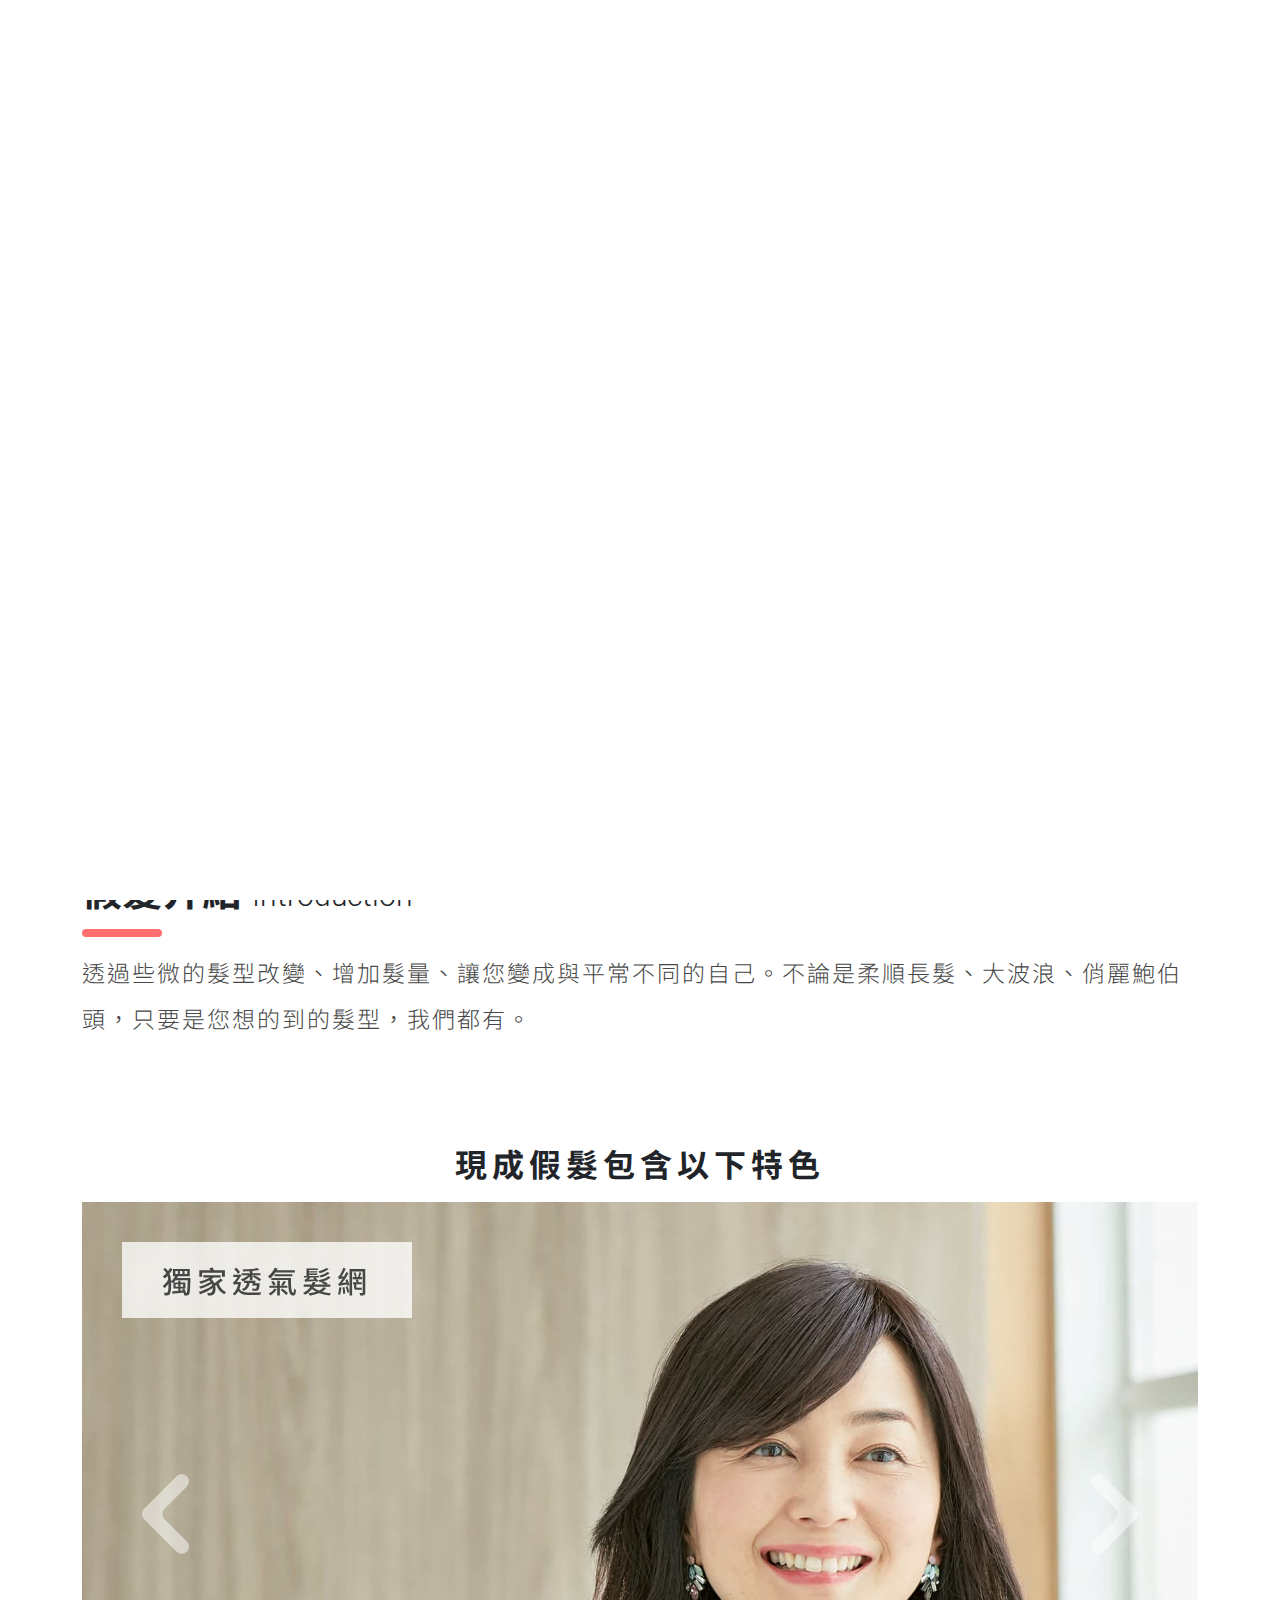
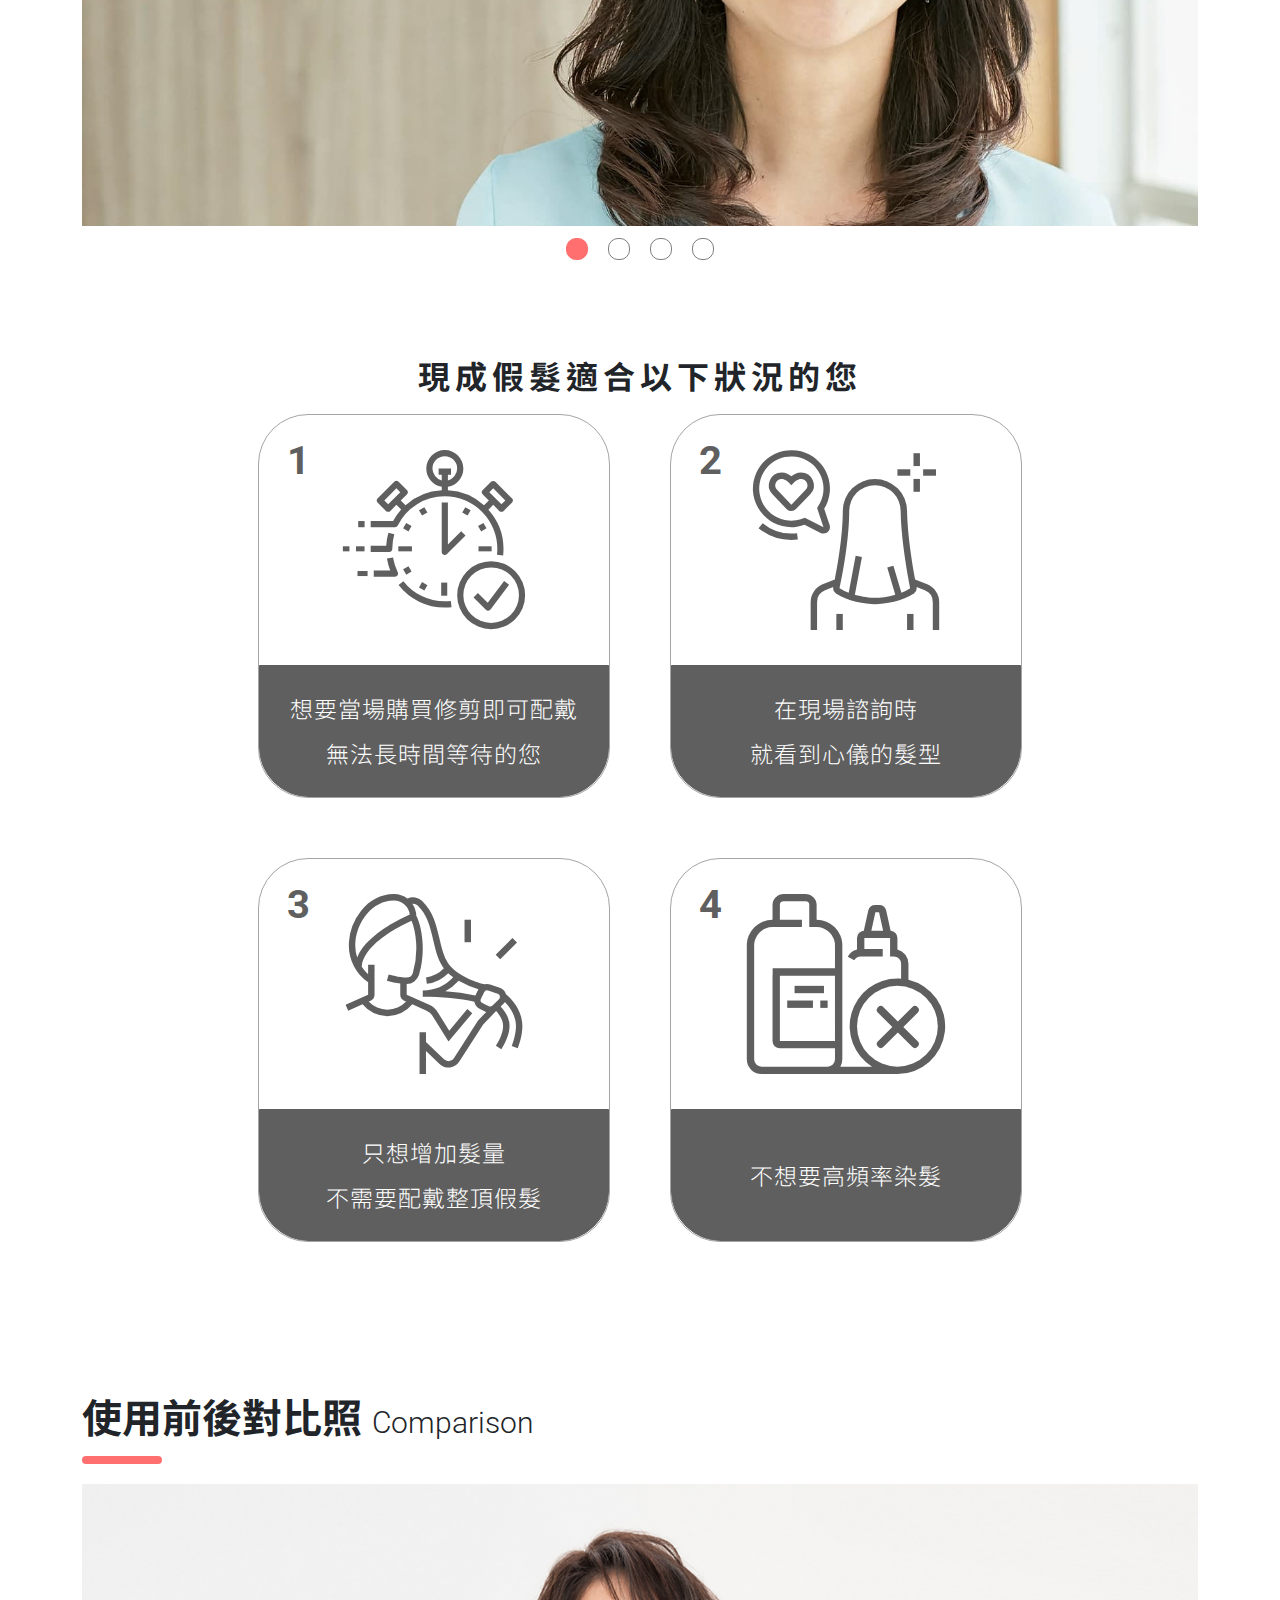
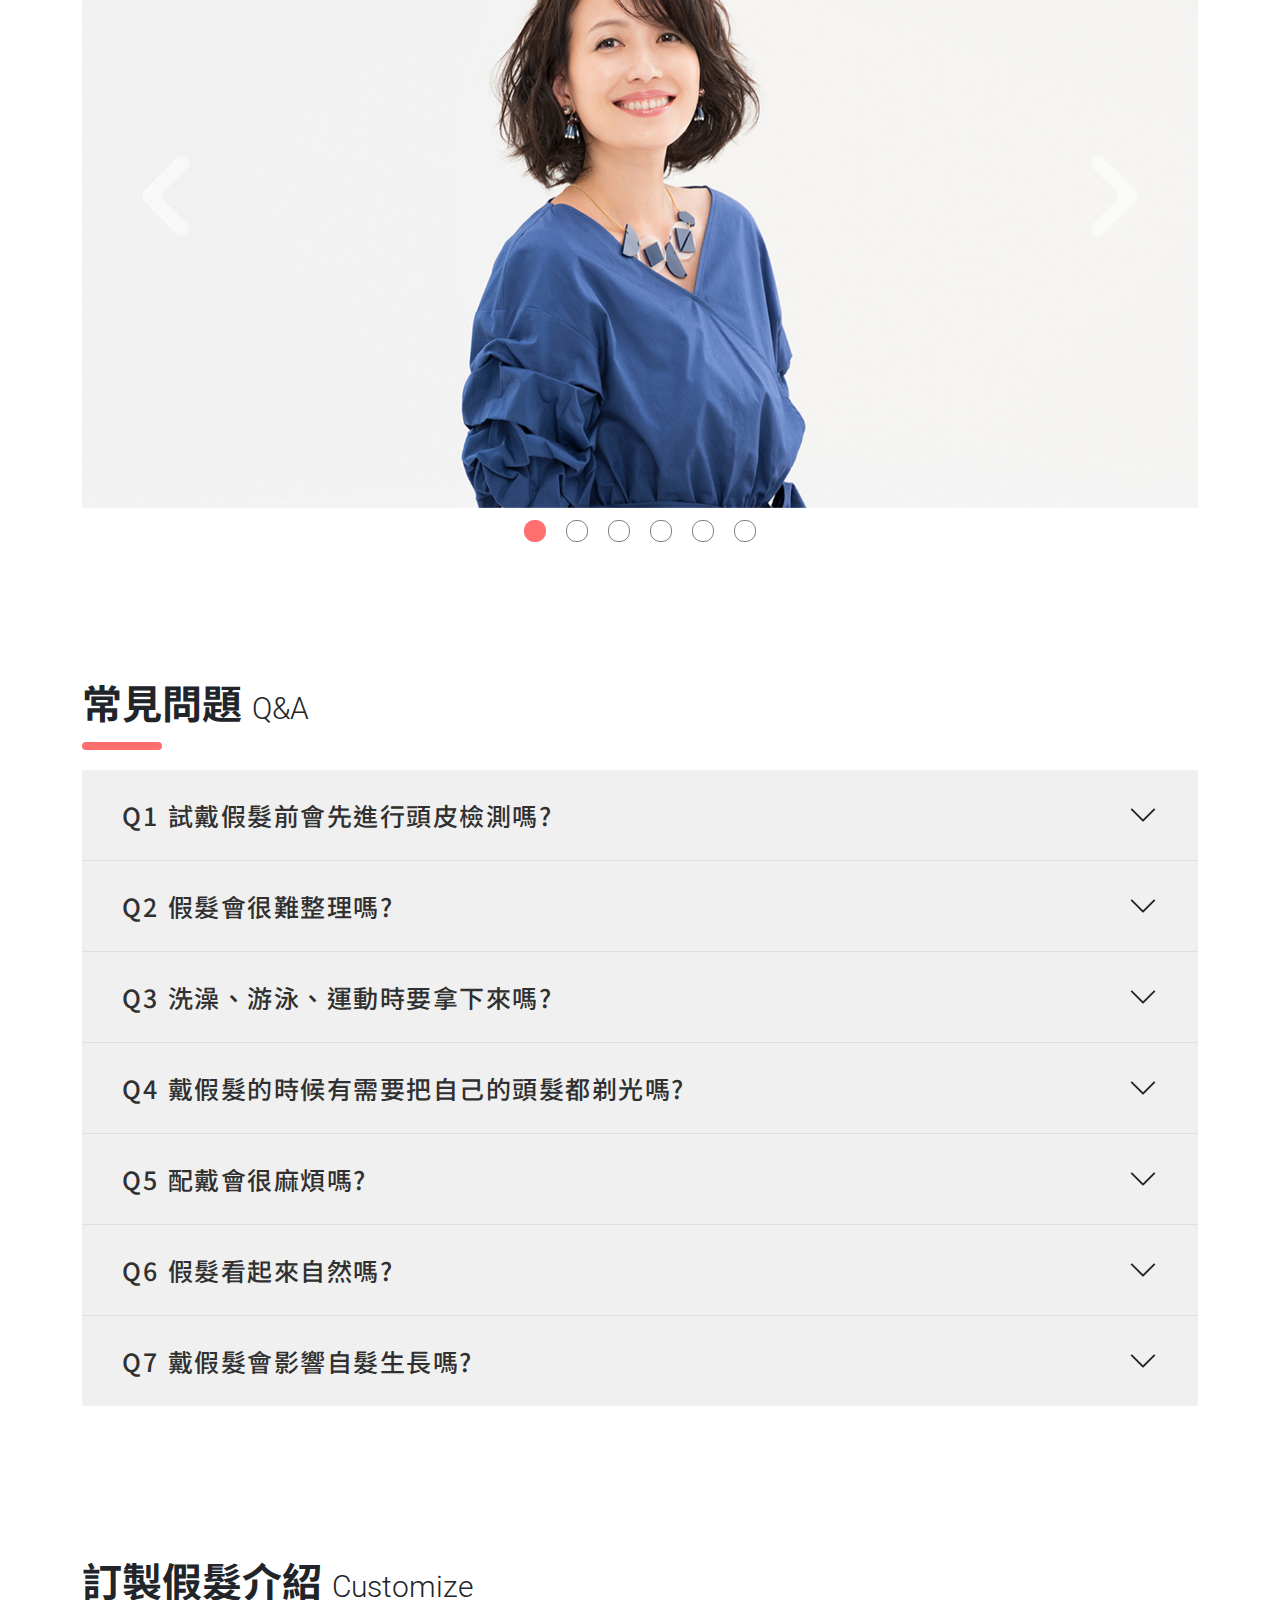
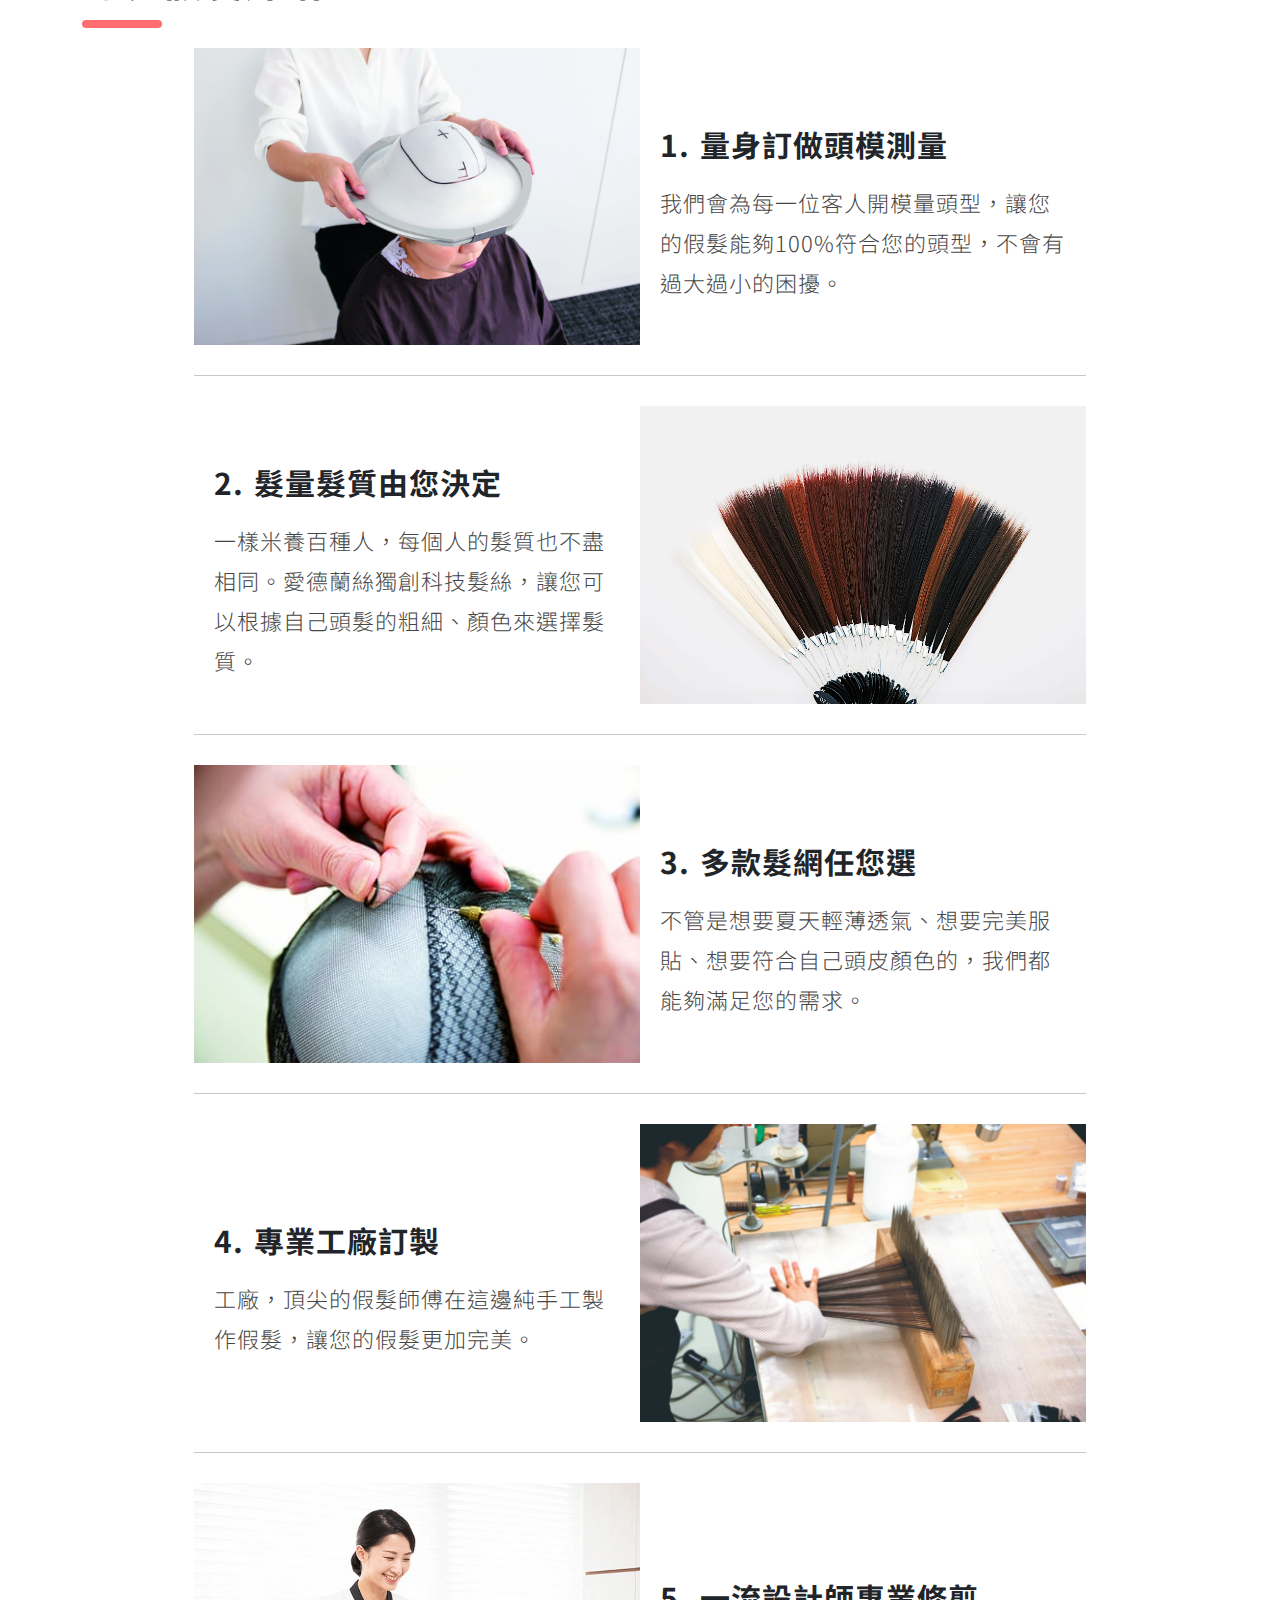
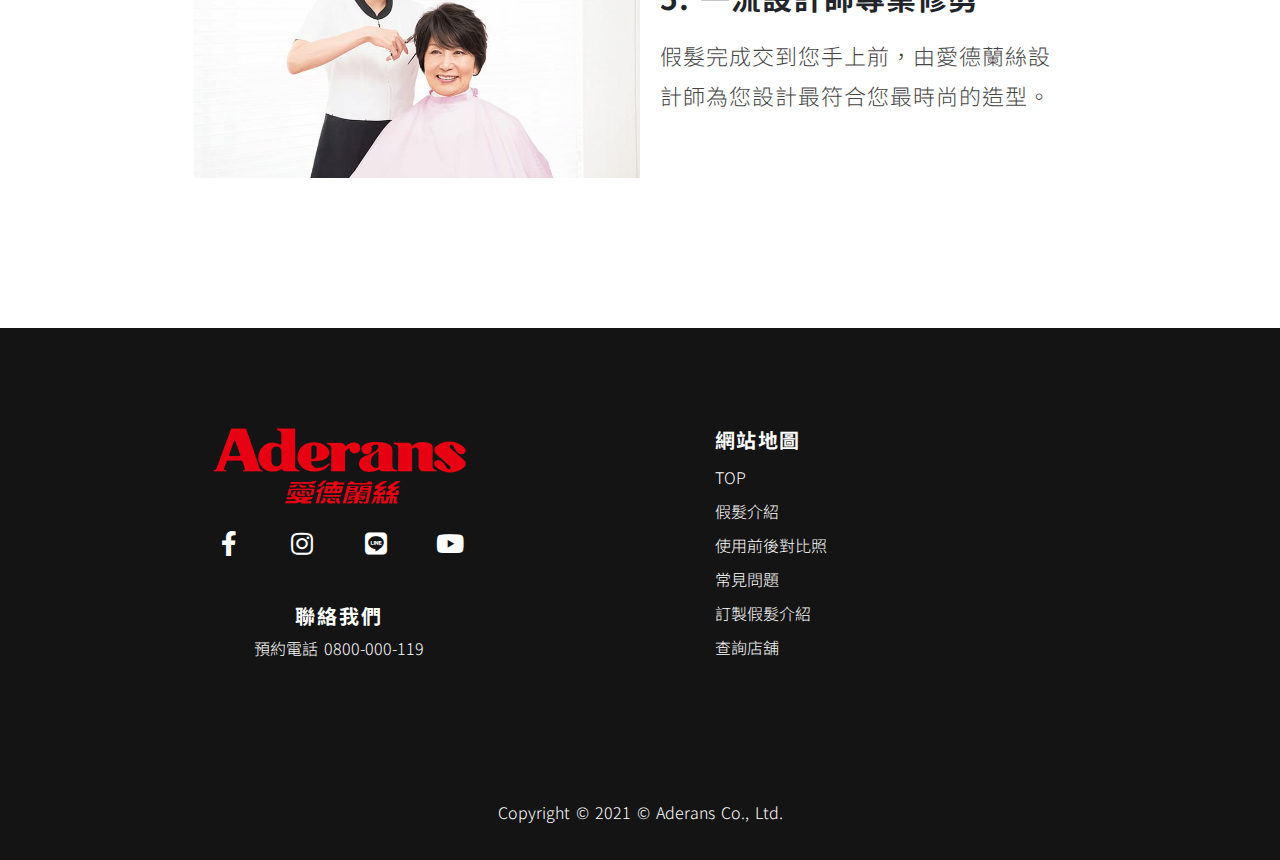
<file: index.html>
<!DOCTYPE html>
<html lang="zh-Hant-TW">
  <head>
    <title>愛德蘭絲假髮 - 全球第一假髮品牌</title>
    <meta charset="UTF-8">
    <meta http-equiv="X-UA-Compatible" content="IE=edge">
    <meta name="viewport" content="width=device-width, initial-scale=1.0">
    <meta name="description" content="還在為您的髮型、髮量煩惱嗎？就讓愛德蘭絲來幫您吧！多款假髮造型，讓您每天都能變化出新造型，也能擁有好心情！">
    <meta property="og:title" content="愛德蘭絲假髮 - 全球第一假髮品牌">
    <meta property="og:description" content="還在為您的髮型、髮量煩惱嗎？就讓愛德蘭絲來幫您吧！多款假髮造型，讓您每天都能變化出新造型，也能擁有好心情！">
    <meta property="og:type" content="website">
    <meta property="og:url" content="https://sbsy1517.github.io/Aderans-female-wig-testpage/">
    <meta property="og:image" content="source/logo/ogimg2.jpg">
    <meta property="og:image:alt" content="愛德蘭絲假髮 - 全球第一假髮品牌">
    <meta property="og:image:type" content="img/jpg">
    <meta property="og:locale" content="zh_TW">
    <meta property="og:image:height" content="630">
    <meta property="og:image:width" content="1200">
    <link rel="preconnect" href="https://fonts.googleapis.com">
    <link rel="preconnect" href="https://fonts.gstatic.com" crossorigin="">
    <link href="https://fonts.googleapis.com/css2?family=Noto+Sans+TC:wght@300;400;500;700&amp;family=Noto+Serif+TC:wght@300;400;700&amp;family=Roboto:wght@300;400;700&amp;display=swap" rel="stylesheet">
    <link rel="stylesheet" href="https://cdnjs.cloudflare.com/ajax/libs/font-awesome/5.15.3/css/all.min.css">
    <link rel="stylesheet" href="style/all.css">
    <link rel="apple-touch-icon" sizes="180x180" href="source/logo/favicon/apple-touch-icon.png">
    <link rel="icon" type="image/png" sizes="32x32" href="source/logo/favicon//favicon-32x32.png">
    <link rel="icon" type="image/png" sizes="16x16" href="source/logo/favicon//favicon-16x16.png">
    <link rel="manifest" href="source/logo/favicon//site.webmanifest">
    <link rel="mask-icon" href="source/logo/favicon//safari-pinned-tab.svg" color="#ff4545">
    <meta name="msapplication-TileColor" content="#da532c">
    <meta name="theme-color" content="#ffffff">
    <script>
      (function(w,d,s,l,i){w[l]=w[l]||[];w[l].push({'gtm.start':
      new Date().getTime(),event:'gtm.js'});var f=d.getElementsByTagName(s)[0],
      j=d.createElement(s),dl=l!='dataLayer'?'&l='+l:'';j.async=true;j.src=
      'https://www.googletagmanager.com/gtm.js?id='+i+dl;f.parentNode.insertBefore(j,f);
      })(window,document,'script','dataLayer','GTM-WD2BVWK');
    </script>
  </head>
  <body> 
    <noscript>
      <iframe src="https://www.googletagmanager.com/ns.html?id=GTM-WD2BVWK" height="0" width="0" style="display:none;visibility:hidden"></iframe>
    </noscript>
    <nav class="fixed-top"> 
      <div class="container d-flex justify-content-between align-items-center"><a class="logo d-none d-md-block" href="https://www.aderanstaiwan.com.tw/" target="_blank" title="前往 愛德蘭絲 台灣官網"> <img src="source/logo/index_logo.png" alt="愛德蘭斯專業假髮"></a><a class="logo d-block d-md-none" href="https://www.aderanstaiwan.com.tw/sp/" target="_blank" title="前往 愛德蘭絲 台灣官網"> <img src="source/logo/index_logo.png" alt="愛德蘭斯專業假髮"></a>
        <ul class="d-none d-xl-flex justify-content-between align-items-center">
          <li> <a href="#firstView" title="回到頂端"> TOP </a></li>
          <li> <a class="nav-btn" href="#introduction" title="假髮介紹">假髮介紹</a></li>
          <li> <a class="nav-btn" href="#comparison" title="使用前後對比照">使用前後對比照</a></li>
          <li> <a class="nav-btn" href="#questionAnswer" title="常見問題">常見問題</a></li>
          <li> <a class="nav-btn" href="#customize" title="訂製假髮介紹">訂製假髮介紹</a></li>
          <li> <a class="nav-btn" href="https://www.aderanstaiwan.com.tw/shop/" title="立即查詢最近店舖" target="_blank">查詢店舖</a></li>
          <li class="signup-pc"><a class="rounded-pill nav-btn" href="https://www.aderanstaiwan.com.tw/reservation_form/" target="_blank" title="立即報名預約體驗">立即預約    </a></li>
        </ul>
        <div class="mobile-menu-btn d-xl-none">
          <div class="hamburger-menu"></div>
        </div>
      </div>
      <div class="mobile-menu position-absolute w-100"><a class="w-100 d-block text-center" href="#firstView-sp" title="回到頂端">TOP </a><a class="w-100 d-block text-center" href="#introduction" title="假髮介紹">假髮介紹</a><a class="w-100 d-block text-center" href="#comparison" title="使用前後對比照">使用前後對比照</a><a class="w-100 d-block text-center" href="#questionAnswer" title="常見問題">常見問題</a><a class="w-100 d-block text-center" href="#customize" title="訂製假髮介紹">訂製假髮介紹</a><a class="w-100 d-md-block d-none text-center" href="https://www.aderanstaiwan.com.tw/shop/" title="立即查詢最近店舖" target="_blank">查詢店舖</a><a class="w-100 d-block d-md-none text-center" href="https://www.aderanstaiwan.com.tw/sp/shop/" title="立即查詢最近店舖" target="_blank">查詢店舖</a><a class="w-100 d-md-block d-none text-center signup-sp" href="https://www.aderanstaiwan.com.tw/reservation_form/" target="_blank" title="立即報名體驗預約">立即預約</a><a class="w-100 d-block d-md-none text-center signup-sp" href="https://www.aderanstaiwan.com.tw/sp/reservation_form/" target="_blank" title="立即報名體驗預約">立即預約</a></div>
    </nav>
    <loading> </loading>
    <section class="loading"><img class="loadinglogo" src="source/logo/index_logo.png" alt="愛德蘭斯專業假髮"></section>
    <section class="jumbotron carousel slide carousel-fade d-none d-lg-block" id="firstView" data-bs-ride="carousel" data-bs-pause="false">
      <div class="carousel-inner">
        <div class="carousel-item active" data-bs-interval="3000"> 
          <div class="img" id="img-one-pc"></div>
          <div class="position-absolute w-50 h-100">
            <h1>愛德蘭絲假髮<br>全球第一假髮品牌</h1>
          </div>
        </div>
        <div class="carousel-item" data-bs-interval="3000"> 
          <div class="img" id="img-two-pc"></div>
          <div class="position-absolute w-50 h-100">
            <h1>愛德蘭絲假髮<br>全球第一假髮品牌</h1>
          </div>
        </div>
        <div class="carousel-item" data-bs-interval="3000"> 
          <div class="img" id="img-three-pc"></div>
          <div class="position-absolute w-50 h-100">
            <h1>愛德蘭絲假髮<br>全球第一假髮品牌</h1>
          </div>
        </div>
        <div class="carousel-item" data-bs-interval="3000"> 
          <div class="img" id="img-four-pc"></div>
          <div class="position-absolute w-50 h-100">
            <h1>愛德蘭絲假髮<br>全球第一假髮品牌</h1>
          </div>
        </div>
        <div class="carousel-item" data-bs-interval="3000"> 
          <div class="img" id="img-five-pc"></div>
          <div class="position-absolute w-50 h-100">
            <h1 class="text-white">愛德蘭絲假髮<br>全球第一假髮品牌</h1>
          </div>
        </div>
      </div>
    </section>
    <section class="jumbotron carousel slide carousel-fade d-lg-none" id="firstView-sp" data-bs-ride="carousel" data-bs-pause="false">
      <div class="carousel-inner">
        <div class="carousel-item active" data-bs-interval="3000"> 
          <div class="img" id="img-one-sp"></div>
          <div class="position-absolute">
            <h1>愛德蘭絲假髮<br>全球第一假髮品牌</h1>
          </div>
        </div>
        <div class="carousel-item" data-bs-interval="3000"> 
          <div class="img" id="img-two-sp"></div>
          <div class="position-absolute">
            <h1>愛德蘭絲假髮<br>全球第一假髮品牌</h1>
          </div>
        </div>
        <div class="carousel-item" data-bs-interval="3000"> 
          <div class="img" id="img-three-sp"></div>
          <div class="position-absolute">
            <h1>愛德蘭絲假髮<br>全球第一假髮品牌</h1>
          </div>
        </div>
        <div class="carousel-item" data-bs-interval="3000"> 
          <div class="img" id="img-four-sp"></div>
          <div class="position-absolute">
            <h1>愛德蘭絲假髮<br>全球第一假髮品牌</h1>
          </div>
        </div>
        <div class="carousel-item" data-bs-interval="3000"> 
          <div class="img" id="img-five-sp"></div>
          <div class="position-absolute">
            <h1>愛德蘭絲假髮<br>全球第一假髮品牌</h1>
          </div>
        </div>
      </div>
    </section>
    <section class="container" id="introduction"> 
      <div class="intro">
        <div class="title"> 
          <h3>假髮介紹<span class="d-none d-lg-inline">Introduction </span></h3>
          <p class="d-block d-lg-none text-center">
             Introduction</p>
        </div>
        <div class="line rounded-pill"> </div>
        <p>透過些微的髮型改變、增加髮量、讓您變成與平常不同的自己。不論是柔順長髮、大波浪、俏麗鮑伯頭，只要是您想的到的髮型，我們都有。</p>
      </div>
      <div class="img-carousel">
        <h2 class="text-center">現成假髮包含以下特色</h2>
        <div class="carousel slide" id="intro-wig" data-bs-ride="carousel">
          <div class="carousel-indicators">
            <button class="active" type="button" data-bs-target="#intro-wig" data-bs-slide-to="0" aria-current="true" aria-label="Slide 1"></button>
            <button type="button" data-bs-target="#intro-wig" data-bs-slide-to="1" aria-label="Slide 2"></button>
            <button type="button" data-bs-target="#intro-wig" data-bs-slide-to="2" aria-label="Slide 3"> </button>
            <button type="button" data-bs-target="#intro-wig" data-bs-slide-to="3" aria-label="Slide 4"> </button>
          </div>
          <div class="carousel-inner"> 
            <div class="carousel-item active"> <img class="w-100 d-none d-lg-block" src="source/default/intro/1.jpg" alt="1.獨家透氣髮網"><img class="w-100 d-lg-none" src="source/default/intro/1-sp.jpg" alt="1.獨家透氣髮網">
              <h4 class="position-absolute">獨家透氣髮網</h4>
              <div class="carousel-caption"> 
                <p>1.獨家透氣髮網，讓您配戴一整天不悶熱</p>
              </div>
            </div>
            <div class="carousel-item"> <img class="w-100 d-none d-lg-block" src="source/default/intro/2.jpg" alt="2.多種髮色"><img class="w-100 d-lg-none" src="source/default/intro/2-sp.jpg" alt="2.多種髮色">
              <h4 class="position-absolute">多種髮色</h4>
              <div class="carousel-caption"> 
                <p>2.多種髮色，不怕找不到您想要的髮色</p>
              </div>
            </div>
            <div class="carousel-item"> <img class="w-100 d-none d-lg-block" src="source/default/intro/3.jpg" alt="3.選擇自己想要的款式"><img class="w-100 d-lg-none" src="source/default/intro/3-sp.jpg" alt="3.選擇自己想要的款式">
              <h4 class="position-absolute">選擇自己想要的款式</h4>
              <div class="carousel-caption"> 
                <p>3.可針對局部造型需求或遮蓋白髮來選擇自己想要的款式</p>
              </div>
            </div>
            <div class="carousel-item"> <img class="w-100 d-none d-lg-block" src="source/default/intro/4.jpg" alt="4.打造適合您的髮型"><img class="w-100 d-lg-none" src="source/default/intro/4-sp.jpg" alt="4.打造適合您的髮型">
              <h4 class="position-absolute">打造適合您的髮型</h4>
              <div class="carousel-caption">
                <p>4.由一流設計師為您修剪出最適合您的髮型</p>
              </div>
            </div>
          </div>
          <button class="carousel-control-prev" type="button" data-bs-target="#intro-wig" data-bs-slide="prev"><span class="carousel-control-prev-icon" aria-hidden="true"></span><span class="visually-hidden">Previous</span></button>
          <button class="carousel-control-next" type="button" data-bs-target="#intro-wig" data-bs-slide="next"><span class="carousel-control-next-icon" aria-hidden="true"></span><span class="visually-hidden">Next</span></button>
        </div>
      </div>
      <div class="icon-card">
        <h2 class="text-center">現成假髮適合以下狀況的您</h2>
        <div class="d-flex justify-content-center" id="card-wrap">
          <div class="card" id="card-one">
            <div class="wrap d-flex justify-content-center align-items-center">
              <svg class="card-img-top" xmlns="http://www.w3.org/2000/svg" width="361.486" height="357" viewBox="0 0 361.486 357">
                <g id="Group_1" data-name="Group 1" transform="translate(-952.675 -3795.736)">
                  <g id="Component_3_1" data-name="Component 3 – 1" transform="translate(952.675 3795.736)">
                    <rect id="Rectangle_83" data-name="Rectangle 83" width="12" height="26" transform="translate(195 263)"></rect>
                    <rect id="Rectangle_84" data-name="Rectangle 84" width="12.256" height="12.253" transform="matrix(0.866, -0.5, 0.5, 0.866, 150.929, 119.534)"></rect>
                    <rect id="Rectangle_85" data-name="Rectangle 85" width="12.256" height="12.256" transform="matrix(0.5, -0.866, 0.866, 0.5, 119.534, 155.416)"></rect>
                    <rect id="Rectangle_86" data-name="Rectangle 86" width="27" height="10" transform="translate(110 191)"></rect>
                    <rect id="Rectangle_87" data-name="Rectangle 87" width="26" height="10" transform="translate(269 191)"></rect>
                    <rect id="Rectangle_88" data-name="Rectangle 88" width="12.252" height="12.254" transform="translate(119.538 236.706) rotate(-30.033)"></rect>
                    <rect id="Rectangle_89" data-name="Rectangle 89" width="12.253" height="12.253" transform="translate(268.108 150.922) rotate(-29.97)"></rect>
                    <rect id="Rectangle_90" data-name="Rectangle 90" width="12.25" height="12.253" transform="translate(150.935 272.583) rotate(-60.03)"></rect>
                    <rect id="Rectangle_91" data-name="Rectangle 91" width="12.254" height="12.254" transform="translate(236.708 124.009) rotate(-59.967)"></rect>
                    <path id="Path_14" data-name="Path 14" d="M232.4-195.645a67.475,67.475,0,0,0-67.4,67.4,67.475,67.475,0,0,0,67.4,67.4,67.475,67.475,0,0,0,67.4-67.4A67.475,67.475,0,0,0,232.4-195.645Zm0,122.538a55.209,55.209,0,0,1-55.142-55.142A55.209,55.209,0,0,1,232.4-183.391a55.209,55.209,0,0,1,55.142,55.142A55.209,55.209,0,0,1,232.4-73.107Z" transform="translate(61.695 416.213)"></path>
                    <path id="Path_15" data-name="Path 15" d="M198.47-145.879l-19.514-19.514-8.663,8.663L194.8-132.222a6.132,6.132,0,0,0,4.332,1.8c.141,0,.288-.006.435-.012a6.139,6.139,0,0,0,4.466-2.439l36.761-49.015-9.8-7.352Z" transform="translate(88.831 449.025)"></path>
                    <path id="Path_16" data-name="Path 16" d="M198.557-157.708l-26.3,26.3v-83.24H160v98.03a6.137,6.137,0,0,0,3.78,5.661,6.163,6.163,0,0,0,2.347.466,6.129,6.129,0,0,0,4.332-1.8l36.761-36.761Z" transform="translate(36.06 318.802)"></path>
                    <path id="Path_17" data-name="Path 17" d="M237.785-149.13a103.75,103.75,0,0,1-82.119-40.051l-9.644,7.561a115.936,115.936,0,0,0,91.762,44.745,118.147,118.147,0,0,0,13.289-.747L249.7-149.8A106.8,106.8,0,0,1,237.785-149.13Z" transform="translate(-35.598 449.348)"></path>
                    <path id="Path_18" data-name="Path 18" d="M190.708-81.873a103.67,103.67,0,0,1,93.337-57.868A104.274,104.274,0,0,1,388.2-35.585a106.475,106.475,0,0,1-.637,11.666l12.18,1.354a119.056,119.056,0,0,0,.711-13.02,115.813,115.813,0,0,0-30-77.732l9.6-9.57,11.984,11.99a6.13,6.13,0,0,0,4.331,1.789A6.13,6.13,0,0,0,400.7-110.9l16.34-16.34a6.127,6.127,0,0,0,0-8.67l-32.675-32.681a6.136,6.136,0,0,0-4.332-1.8,6.136,6.136,0,0,0-4.332,1.8l-16.34,16.34a6.127,6.127,0,0,0,0,8.67L371.39-131.55l-9.6,9.57a115.754,115.754,0,0,0-71.617-29.7v-6.991a36.8,36.8,0,0,0,30.634-36.21,36.8,36.8,0,0,0-36.761-36.761,36.8,36.8,0,0,0-36.761,36.761,36.8,36.8,0,0,0,30.634,36.21v6.887a115.64,115.64,0,0,0-71.807,29.623L196.7-131.55l12.027-12.027a6.127,6.127,0,0,0,0-8.67l-16.34-16.34a6.306,6.306,0,0,0-8.663,0l-32.675,32.681a6.127,6.127,0,0,0,0,8.67l16.34,16.34a6.13,6.13,0,0,0,4.332,1.789,6.13,6.13,0,0,0,4.332-1.789l11.984-11.99,9.466,9.435a117.236,117.236,0,0,0-16.01,22.725H137v12.254h48.218A6.129,6.129,0,0,0,190.708-81.873Zm189.327-73.713,24.011,24.011-7.677,7.677-24.011-24.017Zm-120.5-39.3a24.532,24.532,0,0,1,24.508-24.508,24.532,24.532,0,0,1,24.508,24.508,24.487,24.487,0,0,1-18.381,23.638V-182.63H296.3v-12.254H271.791v12.254h6.127v11.384A24.487,24.487,0,0,1,259.538-194.884ZM171.721-123.9l-7.677-7.677,24.011-24.011,7.677,7.671Z" transform="translate(-81.858 231.645)"></path>
                    <path id="Path_19" data-name="Path 19" d="M179.888-172.765a104.338,104.338,0,0,1,4.019-28.747l-11.782-3.376a116.338,116.338,0,0,0-4.332,26H137v12.254h36.761A6.129,6.129,0,0,0,179.888-172.765Z" transform="translate(-81.858 368.825)"></path>
                    <path id="Path_20" data-name="Path 20" d="M176.183-196.824,164.1-194.808a115.326,115.326,0,0,0,6.562,23.582L138-171.22v12.254l42.092-.006a6.127,6.127,0,0,0,5.208-2.9,6.124,6.124,0,0,0,.282-5.949A103.411,103.411,0,0,1,176.183-196.824Z" transform="translate(-76.731 410.168)"></path>
                    <rect id="Rectangle_92" data-name="Rectangle 92" width="12.637" height="12.254" transform="translate(30.443 140.918)"></rect>
                    <rect id="Rectangle_93" data-name="Rectangle 93" width="17" height="10" transform="translate(26 191)"></rect>
                    <rect id="Rectangle_94" data-name="Rectangle 94" width="20" height="10" transform="translate(29 240)"></rect>
                    <rect id="Rectangle_95" data-name="Rectangle 95" width="13" height="10" transform="translate(0 191)"></rect>
                  </g>
                </g>
              </svg>
              <div class="card-img-overlay"> 
                <div class="card-title">1 </div>
              </div>
            </div>
            <div class="card-body">
              <p class="text-center">想要當場購買修剪即可配戴<br>無法長時間等待的您</p>
            </div>
          </div>
          <div class="card" id="card-two">
            <div class="wrap d-flex justify-content-center align-items-center">
              <svg class="card-img-top" xmlns="http://www.w3.org/2000/svg" width="338.746" height="327.065" viewBox="0 0 338.746 327.065">
                <g id="Group_8" data-name="Group 8" transform="translate(-1187 -3008.473)">
                  <g id="Group_7" data-name="Group 7" transform="translate(1187 3008.473)">
                    <rect id="Rectangle_117" data-name="Rectangle 117" width="11.681" height="29.203" transform="translate(151.852 297.862)"></rect>
                    <path id="Path_28" data-name="Path 28" d="M1408.925,484.863l-21.97-8.951c-4.659-24.9-13.883-79.4-14.626-124.239a58.4,58.4,0,1,0-116.809,0c0,45.037-9.569,99.355-14.459,124.177l-22.14,9.014a34.911,34.911,0,0,0-21.806,32.446v50.46h11.68v-50.46a23.274,23.274,0,0,1,14.534-21.63l14.884-6.059a11.682,11.682,0,0,0,4.857,11.855c19.479,13.346,53.8,19.567,70.855,19.569s51.37-6.22,70.86-19.574a11.683,11.683,0,0,0,5.066-9.627,11.842,11.842,0,0,0-.221-2.23l14.884,6.064a23.277,23.277,0,0,1,14.539,21.632v50.46h11.68v-50.46A34.912,34.912,0,0,0,1408.925,484.863Zm-46.906,15.058-14.515-49.11-11.2,3.309,14.612,49.436c-13.568,3.825-27.74,5.81-36.987,5.81-9.127,0-23.046-1.932-36.444-5.659l12.866-68.581-11.481-2.154-12.591,67.111a78.112,78.112,0,0,1-16.592-8.256c.859-3.876,17.518-79.93,17.518-140.154a46.724,46.724,0,1,1,93.447.1c1.015,61.132,17.368,139.346,17.526,140.07A77.5,77.5,0,0,1,1362.019,499.921Z" transform="translate(-1091.988 -240.705)"></path>
                    <rect id="Rectangle_118" data-name="Rectangle 118" width="11.681" height="29.203" transform="translate(280.342 297.862)"></rect>
                    <rect id="Rectangle_119" data-name="Rectangle 119" width="11.681" height="23.361" transform="translate(292.023 5.841)"></rect>
                    <rect id="Rectangle_120" data-name="Rectangle 120" width="11.681" height="23.361" transform="translate(292.023 52.564)"></rect>
                    <rect id="Rectangle_121" data-name="Rectangle 121" width="23.361" height="11.681" transform="translate(309.544 35.043)"></rect>
                    <rect id="Rectangle_122" data-name="Rectangle 122" width="23.363" height="11.681" transform="translate(262.82 35.043)"></rect>
                    <path id="Path_29" data-name="Path 29" d="M1193.02,283.654c-7.369,0-13.6,3.659-17.52,6.72-3.922-3.061-10.152-6.72-17.523-6.72a23.361,23.361,0,0,0-16.832,39.562l26.016,27.022a11.9,11.9,0,0,0,8.339,3.5,11.74,11.74,0,0,0,8.415-3.58l25.938-26.943a23.361,23.361,0,0,0-16.832-39.562Zm8.416,31.461-25.871,26.949c-.023-.006-.064-.027-.075-.027s0,0,.01.021l-25.939-26.943a11.68,11.68,0,0,1,8.416-19.781c5.712,0,11.456,4.935,13.171,6.816l4.331,4.8,4.355-4.782c1.731-1.9,7.474-6.834,13.186-6.834a11.68,11.68,0,0,1,8.416,19.781Z" transform="translate(-1105.413 -242.771)"></path>
                    <path id="Path_30" data-name="Path 30" d="M1178.8,378.326a81.821,81.821,0,0,1-52.118-18.809l-7.458,8.992a93.53,93.53,0,0,0,59.576,21.5,94.7,94.7,0,0,0,11.755-.733l-1.454-11.591A82.839,82.839,0,0,1,1178.8,378.326Z" transform="translate(-1108.719 -226.474)"></path>
                    <path id="Path_31" data-name="Path 31" d="M1239.067,401.852a11.684,11.684,0,0,0,11.083-15.377l-9.852-29.554a69.969,69.969,0,1,0-35.724,29.064l29.271,14.635A11.72,11.72,0,0,0,1239.067,401.852ZM1202.678,374.2a58.424,58.424,0,1,1,26.358-21.375l-1.621,2.388,11.656,34.96L1205.127,373.2Z" transform="translate(-1110.577 -250)"></path>
                  </g>
                </g>
              </svg>
              <div class="card-img-overlay"> 
                <div class="card-title">2 </div>
              </div>
            </div>
            <div class="card-body">
              <p class="text-center">在現場諮詢時<br>就看到心儀的髮型</p>
            </div>
          </div>
        </div>
        <div class="d-flex justify-content-center">
          <div class="card" id="card-three">
            <div class="wrap d-flex justify-content-center align-items-center">
              <svg class="card-img-top" xmlns="http://www.w3.org/2000/svg" width="315" height="320.702" viewbox="0 0 315 320.702">
                <g id="Group_9" data-name="Group 9" transform="translate(-682.671 -682.692)">
                  <path id="Path_32" data-name="Path 32" d="M968.394,861.326a17.143,17.143,0,0,0-11.1-11.676l-17.177-5.726a17.214,17.214,0,0,0-9.862-.3c-8.249-2.076-48.977-13.4-65.244-38.09-7.857-11.927-11.382-27.189-15.111-43.346-5.463-23.656-11.112-48.118-30.741-67.06a22.833,22.833,0,0,0-26.38-4.3,39.871,39.871,0,0,0-24.179-8.139c-22.221,0-42.907,10.54-58.247,29.677a100.88,100.88,0,0,0-21.928,61.953,79.86,79.86,0,0,0,34.362,65.8v22.111l-40.114,17.827,4.65,10.467,25.452-11.311a57.207,57.207,0,0,0,88.743,0l25.451,11.31a22.82,22.82,0,0,1,10.139,8.819l28.867,46.324,42.351-50.611-8.785-7.35-32.206,38.488-20.507-32.91a34.232,34.232,0,0,0-15.208-13.228l-40.113-17.827V843.043a23.065,23.065,0,0,0,21.941-16.307,166.021,166.021,0,0,0,6.693-46.687c0-22.8-4.286-44.576-11.49-58.708a39.842,39.842,0,0,0-7.112-21.371,11.725,11.725,0,0,1,1.422-.1,11.443,11.443,0,0,1,8.171,3.426c17.259,16.654,22.519,39.434,27.606,61.464,3.969,17.189,7.719,33.424,16.709,47.071.754,1.144,1.553,2.258,2.384,3.351a51.8,51.8,0,0,1-31.795,16.073l1.294,11.38a63.349,63.349,0,0,0,38.209-18.93,90.541,90.541,0,0,0,8.831,7.305,74.015,74.015,0,0,1-54.2,23.484h-.032V865.95h.057c33.629,0,66.774,3.2,91.857,8.812a17.069,17.069,0,0,0,9.22,12.287l11.452,5.727c.189.1.392.163.585.251l-13.82,14.357a11.469,11.469,0,0,0-1.387,1.752l-42.475,66.033a11.457,11.457,0,0,1-17.621,2.111l-32.14-30.974V928.946H814.414v74.449h11.453v-41.18l24.193,23.315a22.911,22.911,0,0,0,35.216-4.186l42.461-66.009,23.108-24.006c6.353,7.017,12.467,16.322,12.467,26.164,0,10.179-4.339,22.216-12.9,35.778l9.687,6.112c9.731-15.42,14.665-29.514,14.665-41.89,0-13.581-7.89-25.612-15.85-34.3l5.092-5.091a17.279,17.279,0,0,0,2.47-3.15c10.411,10.35,19.74,26.235,19.74,42.544,0,14.38-4.708,28.7-7.515,35.958l10.684,4.131c3.095-8,8.285-23.849,8.285-40.089C997.671,894.552,983.246,873.117,968.394,861.326ZM768.6,694.145A28.678,28.678,0,0,1,797,719.1a320.481,320.481,0,0,0-36.236,18.968c-.257.157-.515.311-.773.469-.039.025-.077.048-.118.071h0c-22.973,14.132-47.669,33.9-56.562,57.244a68.954,68.954,0,0,1-3.434-21.534C699.876,736.4,728.1,694.145,768.6,694.145Zm33.875,129.3a11.526,11.526,0,0,1-10.968,8.139h0c-13.588,0-30.271-4.815-32.128-5.364l-3.246,10.984a163.364,163.364,0,0,0,23.926,5.045v19.975a11.464,11.464,0,0,0,6.8,10.467l3.715,1.651a45.751,45.751,0,0,1-66.849,0l3.715-1.651a11.463,11.463,0,0,0,6.8-10.467V808.682H722.785V825.56a68.562,68.562,0,0,1-11.4-13.116c1.1-27.727,35.307-52.63,57.6-65.959.17-.1.342-.206.512-.306.355-.212.7-.413,1.049-.619a315.278,315.278,0,0,1,29.625-15.323c5.308,12.534,8.514,30.993,8.514,49.813A154.371,154.371,0,0,1,802.474,823.45Zm111.39,39.977a390.316,390.316,0,0,0-53.507-7.433,85.761,85.761,0,0,0,23.757-18.623A169.833,169.833,0,0,0,919.34,852.48c-.012.023-.025.044-.037.068ZM926.4,876.807a5.738,5.738,0,0,1-2.575-7.683l5.727-11.453a5.746,5.746,0,0,1,6.942-2.883l17.18,5.727h0A5.729,5.729,0,0,1,955.907,870l-11.454,11.453a5.815,5.815,0,0,1-6.6,1.079Z"></path>
                  <rect id="Rectangle_123" data-name="Rectangle 123" width="42.266" height="11.453" transform="translate(950.045 790.943) rotate(-45)"></rect>
                  <rect id="Rectangle_124" data-name="Rectangle 124" width="11.453" height="40.088" transform="translate(894.589 728.507)"></rect>
                </g>
              </svg>
              <div class="card-img-overlay"> 
                <div class="card-title">3 </div>
              </div>
            </div>
            <div class="card-body">
              <p class="text-center">只想增加髮量<br>不需要配戴整頂假髮</p>
            </div>
          </div>
          <div class="card" id="card-four"> 
            <div class="wrap d-flex justify-content-center align-items-center">
              <svg class="card-img-top" xmlns="http://www.w3.org/2000/svg" width="338.328" height="307" viewbox="0 0 338.328 307">
                <g id="Group_10" data-name="Group 10" transform="translate(-1120.192 -1581.731)">
                  <path id="Path_33" data-name="Path 33" d="M1395.866,1728.048v-27.276a25.1,25.1,0,0,0-18.795-24.268v-19.589a12.539,12.539,0,0,0-11.589-12.482l-7.5-34.074a12.6,12.6,0,0,0-12.237-9.831h-6.266a12.6,12.6,0,0,0-12.238,9.831l-7.5,34.074a12.538,12.538,0,0,0-11.589,12.482v19.6a25.049,25.049,0,0,0-15.787,12.341l11.021,5.963a12.533,12.533,0,0,1,11.03-6.58h37.593v-12.53h-31.327v-18.8h43.858v31.326h6.266a12.545,12.545,0,0,1,12.53,12.531V1726.1c-2.071-.158-4.155-.264-6.264-.264a81.417,81.417,0,0,0-43.328,150.367H1279.7a24.868,24.868,0,0,0,3.391-12.53V1669.446a43.908,43.908,0,0,0-43.858-43.859v-25.06a18.817,18.817,0,0,0-18.8-18.8h-37.59a18.816,18.816,0,0,0-18.8,18.8v25.06h0a43.908,43.908,0,0,0-43.857,43.859v194.225a25.09,25.09,0,0,0,25.062,25.06h231.818a81.44,81.44,0,0,0,18.795-160.683Zm-50.121-115,6.9,31.334h-20.059l6.9-31.327Zm-169.164,108.021h93.979v111.273h-93.979ZM1145.254,1876.2a12.545,12.545,0,0,1-12.53-12.53V1669.446a31.362,31.362,0,0,1,31.326-31.327h50.123v-12.531h-37.592v-25.06a6.272,6.272,0,0,1,6.266-6.266h37.59a6.271,6.271,0,0,1,6.266,6.266v37.592h12.53a31.363,31.363,0,0,1,31.327,31.327v39.1H1164.25v11.026h-.2v112.777a12.545,12.545,0,0,0,12.53,12.53h93.979v18.8a12.545,12.545,0,0,1-12.53,12.53Zm231.818,0a68.918,68.918,0,1,1,68.918-68.918A69,69,0,0,1,1377.071,1876.2Z"></path>
                  <rect id="Rectangle_125" data-name="Rectangle 125" width="50.123" height="12.53" transform="translate(1201.642 1738.364)"></rect>
                  <rect id="Rectangle_126" data-name="Rectangle 126" width="12.532" height="12.53" transform="translate(1245.498 1763.425)"></rect>
                  <rect id="Rectangle_127" data-name="Rectangle 127" width="43.857" height="12.53" transform="translate(1189.111 1763.425)"></rect>
                  <path id="Path_34" data-name="Path 34" d="M1363.143,1733.459a6.622,6.622,0,0,0-9.369,0l-24.464,24.463-24.463-24.463a6.625,6.625,0,1,0-9.369,9.369l24.464,24.464-24.464,24.464a6.625,6.625,0,0,0,9.369,9.369l24.463-24.463,24.464,24.463a6.625,6.625,0,0,0,9.369-9.369l-24.463-24.464,24.463-24.464A6.625,6.625,0,0,0,1363.143,1733.459Z" transform="translate(48.45 41.307)"></path>
                </g>
              </svg>
              <div class="card-img-overlay"> 
                <div class="card-title">4 </div>
              </div>
            </div>
            <div class="card-body">
              <p class="text-center">不想要高頻率染髮</p>
            </div>
          </div>
        </div>
      </div>
    </section>
    <section class="container" id="comparison"> 
      <div class="intro" id="intro-comarison">
        <div class="title"> 
          <h3>使用前後對比照<span class="d-none d-lg-inline">Comparison</span></h3>
          <p class="d-block d-lg-none text-center">
             Comparison</p>
        </div>
        <div class="line rounded-pill"> </div>
      </div>
      <div class="img-carousel" id="com">
        <div class="carousel slide" id="intro-com" data-bs-ride="carousel">
          <div class="carousel-indicators">
            <button class="active" type="button" data-bs-target="#intro-com" data-bs-slide-to="0" aria-current="true" aria-label="Slide 1"></button>
            <button type="button" data-bs-target="#intro-com" data-bs-slide-to="1" aria-label="Slide 2"></button>
            <button type="button" data-bs-target="#intro-com" data-bs-slide-to="2" aria-label="Slide 3"> </button>
            <button type="button" data-bs-target="#intro-com" data-bs-slide-to="3" aria-label="Slide 4"> </button>
            <button type="button" data-bs-target="#intro-com" data-bs-slide-to="4" aria-label="Slide 5"> </button>
            <button type="button" data-bs-target="#intro-com" data-bs-slide-to="5" aria-label="Slide 6"> </button>
          </div>
          <div class="carousel-inner"> 
            <div class="carousel-item active"> <img class="d-block w-100" src="source/default/comparison/1.jpg" alt="使用前後對比照-1"></div>
            <div class="carousel-item"> <img class="d-block w-100" src="source/default/comparison/2.jpg" alt="使用前後對比照-2"></div>
            <div class="carousel-item"> <img class="d-block w-100" src="source/default/comparison/3.jpg" alt="使用前後對比照-3"></div>
            <div class="carousel-item"> <img class="d-block w-100" src="source/default/comparison/4.jpg" alt="使用前後對比照-4"></div>
            <div class="carousel-item"> <img class="d-block w-100" src="source/default/comparison/5.jpg" alt="使用前後對比照-5"></div>
            <div class="carousel-item"> <img class="d-block w-100" src="source/default/comparison/6.jpg" alt="使用前後對比照-6"></div>
          </div>
          <button class="carousel-control-prev" type="button" data-bs-target="#intro-com" data-bs-slide="prev"><span class="carousel-control-prev-icon" aria-hidden="true"></span><span class="visually-hidden">Previous</span></button>
          <button class="carousel-control-next" type="button" data-bs-target="#intro-com" data-bs-slide="next"><span class="carousel-control-next-icon" aria-hidden="true"></span><span class="visually-hidden">Next</span></button>
        </div>
      </div>
    </section>
    <section class="container" id="questionAnswer">
      <div class="intro" id="intro-qa">
        <div class="title"> 
          <h3>常見問題<span class="d-none d-lg-inline">Q&A </span></h3>
          <p class="d-block d-lg-none text-center">
             Q&A</p>
        </div>
        <div class="line rounded-pill"> </div>
      </div>
      <div class="accordion accordion-flush mx-auto" id="QA">
        <div class="accordion-item">
          <h3 class="accordion-header" id="Q1">
            <button class="accordion-button collapsed" type="button" data-bs-toggle="collapse" data-bs-target="#QA1" aria-expanded="false" aria-controls="QA1">Q1 試戴假髮前會先進行頭皮檢測嗎?</button>
          </h3>
          <div class="accordion-collapse collapse" id="QA1" aria-labelledby="Q1" data-bs-parent="#QA">
            <div class="accordion-body">我們在幫貴賓試戴假髮前，都會進行免費的頭皮檢測，針對貴賓的頭髮狀況給出最合適的建議。</div>
          </div>
        </div>
        <div class="accordion-item">
          <h3 class="accordion-header" id="Q2">
            <button class="accordion-button collapsed" type="button" data-bs-toggle="collapse" data-bs-target="#QA2" aria-expanded="false" aria-controls="QA2">Q2 假髮會很難整理嗎?</button>
          </h3>
          <div class="accordion-collapse collapse" id="QA2" aria-labelledby="Q2" data-bs-parent="#QA">
            <div class="accordion-body">我們是採獨家「CYBER HAIR」專利髮絲，滑順自然好整理，自己在家就能夠清潔，也可以由愛德蘭絲幫您保養清潔。</div>
          </div>
        </div>
        <div class="accordion-item">
          <h3 class="accordion-header" id="Q3">
            <button class="accordion-button collapsed" type="button" data-bs-toggle="collapse" data-bs-target="#QA3" aria-expanded="false" aria-controls="QA3">Q3 洗澡、游泳、運動時要拿下來嗎?</button>
          </h3>
          <div class="accordion-collapse collapse" id="QA3" aria-labelledby="Q3" data-bs-parent="#QA">
            <div class="accordion-body">愛德蘭絲的假髮無論洗澡、游泳、運動皆可配戴，無須摘下。</div>
          </div>
        </div>
        <div class="accordion-item">
          <h3 class="accordion-header" id="Q4">
            <button class="accordion-button collapsed" type="button" data-bs-toggle="collapse" data-bs-target="#QA4" aria-expanded="false" aria-controls="QA4">Q4 戴假髮的時候有需要把自己的頭髮都剃光嗎?</button>
          </h3>
          <div class="accordion-collapse collapse" id="QA4" aria-labelledby="Q4" data-bs-parent="#QA">
            <div class="accordion-body">完全可以保留自身頭髮，無須剃光。</div>
          </div>
        </div>
        <div class="accordion-item">
          <h3 class="accordion-header" id="Q5">
            <button class="accordion-button collapsed" type="button" data-bs-toggle="collapse" data-bs-target="#QA5" aria-expanded="false" aria-controls="QA5">Q5 配戴會很麻煩嗎?</button>
          </h3>
          <div class="accordion-collapse collapse" id="QA5" aria-labelledby="Q5" data-bs-parent="#QA">
            <div class="accordion-body">愛德蘭絲假髮配戴有分黏貼式以及夾扣式，都非常方便配戴，熟練後只需幾秒鐘即可配戴完成。</div>
          </div>
        </div>
        <div class="accordion-item">
          <h3 class="accordion-header" id="Q6">
            <button class="accordion-button collapsed" type="button" data-bs-toggle="collapse" data-bs-target="#QA6" aria-expanded="false" aria-controls="QA6">Q6 假髮看起來自然嗎?</button>
          </h3>
          <div class="accordion-collapse collapse" id="QA6" aria-labelledby="Q6" data-bs-parent="#QA">
            <div class="accordion-body">愛德蘭絲在台灣超過三十年，已累積不少忠實客人，自然程度與品質絕對是有口碑保證。</div>
          </div>
        </div>
        <div class="accordion-item">
          <h3 class="accordion-header" id="Q7">
            <button class="accordion-button collapsed" type="button" data-bs-toggle="collapse" data-bs-target="#QA7" aria-expanded="false" aria-controls="QA7">Q7 戴假髮會影響自髮生長嗎?</button>
          </h3>
          <div class="accordion-collapse collapse" id="QA7" aria-labelledby="Q7" data-bs-parent="#QA">
            <div class="accordion-body">不會的，除非原本就配戴了不適合自己的假髮或因個人清潔習慣造成的落髮。</div>
          </div>
        </div>
      </div>
    </section>
    <section class="container mb-5" id="customize">
      <div class="intro" id="intro-cus">
        <div class="title"> 
          <h3>訂製假髮介紹<span class="d-none d-lg-inline">Customize </span></h3>
          <p class="d-block d-lg-none text-center">
             Customize </p>
        </div>
        <div class="line rounded-pill"> </div>
      </div>
      <div class="d-flex justify-content-center">
        <div class="d-flex align-items-center"><img src="source/default/customize/1.jpg" alt="量身訂做頭模測量">
          <div class="d-block"> 
            <h3>1. 量身訂做頭模測量</h3>
            <p>我們會為每一位客人開模量頭型，讓您的假髮能夠100%符合您的頭型，不會有過大過小的困擾。</p>
          </div>
        </div>
      </div>
      <hr>
      <div class="d-flex justify-content-center">
        <div class="d-flex align-items-center" id="reverse">
          <div class="d-block"> 
            <h3>2. 髮量髮質由您決定</h3>
            <p>一樣米養百種人，每個人的髮質也不盡相同。愛德蘭絲獨創科技髮絲，讓您可以根據自己頭髮的粗細、顏色來選擇髮質。</p>
          </div><img src="source/default/customize/2.jpg" alt="髮量髮質由您決定">
        </div>
      </div>
      <hr>
      <div class="d-flex justify-content-center">
        <div class="d-flex align-items-center"><img src="source/default/customize/3.jpg" alt="多款髮網任您選">
          <div class="d-block"> 
            <h3>3. 多款髮網任您選</h3>
            <p>不管是想要夏天輕薄透氣、想要完美服貼、想要符合自己頭皮顏色的，我們都能夠滿足您的需求。</p>
          </div>
        </div>
      </div>
      <hr>
      <div class="d-flex justify-content-center">
        <div class="d-flex align-items-center" id="reverse">
          <div class="d-block"> 
            <h3>4. 專業工廠訂製</h3>
            <p>工廠，頂尖的假髮師傅在這邊純手工製作假髮，讓您的假髮更加完美。</p>
          </div><img src="source/default/customize/4.jpg" alt="專業工廠訂製">
        </div>
      </div>
      <hr>
      <div class="d-flex justify-content-center">
        <div class="d-flex align-items-center"><img src="source/default/customize/5.jpg" alt="一流設計師專業修剪">
          <div class="d-block"> 
            <h3>5. 一流設計師專業修剪</h3>
            <p>假髮完成交到您手上前，由愛德蘭絲設計師為您設計最符合您最時尚的造型。</p>
          </div>
        </div>
      </div>
    </section>
    <footer>
      <div class="container">
        <div class="row footer_content justify-content-evenly">
          <div class="footer_list col-lg-3"><img class="d-block mx-auto" src="source/logo/index_logo.png" alt="愛德蘭斯專業假髮">
            <ul class="social w-100 d-flex">
              <li><a class="fab fa-facebook-f" href="https://www.facebook.com/Aderanstaiwan/" target="_blank" title="愛德蘭絲Facebook官方帳號"></a></li>
              <li><a class="fab fa-instagram" href="https://www.instagram.com/aderanstaiwan/" target="_blank" title="愛德蘭絲Instagram官方帳號"></a></li>
              <li><a class="fab fa-line" href="https://line.me/ti/p/ROrGOC8dbN" target="_blank" title="愛德蘭絲LINE官方帳號"> </a></li>
              <li> <a class="fab fa-youtube" href="https://www.youtube.com/channel/UCTXN-o9JFlIRalNJ_2w4Hyw" target="_blank" title="愛德蘭絲Youtube官方帳號"></a></li>
            </ul>
            <div class="contact"> 
              <h4>聯絡我們</h4><a class="d-block" href="tel:0800-000-119" title="歡迎來電詢問">預約電話 0800-000-119</a>
            </div>
            <hr class="d-lg-none d-block">
          </div>
          <div class="footer_list col-lg-4 offset-lg-1 nav-map">
            <h4>網站地圖</h4>
            <ul>
              <li><a href="#firstView" title="回到頂端">TOP</a></li>
              <li><a href="#introduction" title="假髮介紹">假髮介紹</a></li>
              <li><a href="#comparison" title="使用前後對比照">使用前後對比照</a></li>
              <li><a href="#questionAnswer" title="常見問題">常見問題</a></li>
              <li><a href="#customize" title="訂製假髮介紹">訂製假髮介紹</a></li>
              <li> <a class="d-none d-md-block" href="https://www.aderanstaiwan.com.tw/shop/" title="立即查詢最近店鋪" target="_blank">查詢店舖 </a></li>
              <li> <a class="d-block d-md-none" href="https://www.aderanstaiwan.com.tw/sp/shop/" title="立即查詢最近店鋪" target="_blank">查詢店舖 </a></li>
            </ul>
          </div>
        </div>
      </div>
      <div class="copyright text-center">
        <p>Copyright © 2021 © Aderans Co., Ltd. </p>
      </div>
    </footer><a class="reservation_btn rounded-circle d-none d-md-block" href="https://www.aderanstaiwan.com.tw/reservation_form/" target="_blank" title="立即報名預約體驗">
      <svg id="Component_5_1" data-name="Component 5 – 1" xmlns="http://www.w3.org/2000/svg" width="245" height="245" viewBox="0 0 245 245">
        <g id="Ellipse_32" data-name="Ellipse 32" fill="none" stroke="#fff" stroke-width="7">
          <circle cx="122.5" cy="122.5" r="122.5" stroke="none"></circle>
          <circle cx="122.5" cy="122.5" r="119" fill="none"></circle>
        </g>
        <text id="體驗預約" transform="translate(56.689 200.15)" fill="#fff" font-size="30" font-family="NotoSansCJKjp-Black, Noto Sans CJK JP" font-weight="800" letter-spacing="0.1em">
          <tspan x="0" y="0">體驗預約</tspan>
        </text>
        <g id="Group_26" data-name="Group 26" transform="translate(63.438 34.757)">
          <g id="Group_25" data-name="Group 25">
            <path id="Path_38" data-name="Path 38" d="M337.049,1162.637a9.007,9.007,0,0,0-12.722,0l-27.6,27.6A2.489,2.489,0,0,0,296,1192v15.332a2.491,2.491,0,0,0,2.491,2.491h15.333a2.491,2.491,0,0,0,1.761-.73l27.6-27.6a9,9,0,0,0,0-12.722Zm-3.523,3.523,6.133,6.133a4.015,4.015,0,0,1,0,5.678l-1.122,1.121-11.81-11.81,1.121-1.122A4.019,4.019,0,0,1,333.527,1166.16Zm-20.735,38.678h-11.81v-11.81l22.224-22.224,4.143,4.143-18.166,18.166a2.491,2.491,0,0,0,3.523,3.522l18.165-18.165,4.144,4.143Z" transform="translate(-226.256 -1125.131)" fill="#fff"></path>
            <path id="Path_39" data-name="Path 39" d="M298.653,1104H226.418A22.443,22.443,0,0,0,204,1126.418v64.762a2.491,2.491,0,1,0,4.982,0v-64.762a17.456,17.456,0,0,1,17.436-17.436h62.3a12.373,12.373,0,0,0-2.514,7.473v17.436a2.491,2.491,0,1,0,4.982,0v-9.964h17.436a2.491,2.491,0,0,0,2.491-2.491v-4.982A12.468,12.468,0,0,0,298.653,1104Zm7.473,14.945H291.18v-2.491a7.473,7.473,0,0,1,14.945,0Z" transform="translate(-191.546 -1104)" fill="#fff"></path>
            <path id="Path_40" data-name="Path 40" d="M281.143,1244a2.491,2.491,0,0,0-2.491,2.491v17.436a7.473,7.473,0,1,1-14.945,0v-4.982a2.491,2.491,0,0,0-2.491-2.491H186.491a2.491,2.491,0,0,0-2.491,2.491,17.456,17.456,0,0,0,17.436,17.436H271.18a12.469,12.469,0,0,0,12.454-12.454v-17.436A2.491,2.491,0,0,0,281.143,1244Zm-79.707,27.4a12.476,12.476,0,0,1-12.2-9.963h69.494v2.491a12.393,12.393,0,0,0,2.5,7.473Z" transform="translate(-184 -1156.82)" fill="#fff"></path>
            <path id="Path_41" data-name="Path 41" d="M291.4,1160.982a2.491,2.491,0,1,0,0-4.982H266.491a2.491,2.491,0,1,0,0,4.982Z" transform="translate(-214.183 -1123.619)" fill="#fff"></path>
            <path id="Path_42" data-name="Path 42" d="M236,1186.491a2.491,2.491,0,0,0,2.491,2.491h32.381a2.491,2.491,0,1,0,0-4.982H238.491A2.491,2.491,0,0,0,236,1186.491Z" transform="translate(-203.619 -1134.183)" fill="#fff"></path>
            <path id="Path_43" data-name="Path 43" d="M238.491,1220.982h22.418a2.491,2.491,0,1,0,0-4.982H238.491a2.491,2.491,0,1,0,0,4.982Z" transform="translate(-203.619 -1146.256)" fill="#fff"></path>
          </g>
        </g>
      </svg></a><a class="reservation_btn rounded-circle d-md-none" href="https://www.aderanstaiwan.com.tw/sp/reservation_form/" target="_blank" title="立即報名預約體驗">
      <svg id="Component_5_1" data-name="Component 5 – 1" xmlns="http://www.w3.org/2000/svg" width="245" height="245" viewBox="0 0 245 245">
        <g id="Ellipse_32" data-name="Ellipse 32" fill="none" stroke="#fff" stroke-width="7">
          <circle cx="122.5" cy="122.5" r="122.5" stroke="none"></circle>
          <circle cx="122.5" cy="122.5" r="119" fill="none"></circle>
        </g>
        <text id="體驗預約" transform="translate(56.689 200.15)" fill="#fff" font-size="30" font-family="NotoSansCJKjp-Black, Noto Sans CJK JP" font-weight="800" letter-spacing="0.1em">
          <tspan x="0" y="0">體驗預約</tspan>
        </text>
        <g id="Group_26" data-name="Group 26" transform="translate(63.438 34.757)">
          <g id="Group_25" data-name="Group 25">
            <path id="Path_38" data-name="Path 38" d="M337.049,1162.637a9.007,9.007,0,0,0-12.722,0l-27.6,27.6A2.489,2.489,0,0,0,296,1192v15.332a2.491,2.491,0,0,0,2.491,2.491h15.333a2.491,2.491,0,0,0,1.761-.73l27.6-27.6a9,9,0,0,0,0-12.722Zm-3.523,3.523,6.133,6.133a4.015,4.015,0,0,1,0,5.678l-1.122,1.121-11.81-11.81,1.121-1.122A4.019,4.019,0,0,1,333.527,1166.16Zm-20.735,38.678h-11.81v-11.81l22.224-22.224,4.143,4.143-18.166,18.166a2.491,2.491,0,0,0,3.523,3.522l18.165-18.165,4.144,4.143Z" transform="translate(-226.256 -1125.131)" fill="#fff"></path>
            <path id="Path_39" data-name="Path 39" d="M298.653,1104H226.418A22.443,22.443,0,0,0,204,1126.418v64.762a2.491,2.491,0,1,0,4.982,0v-64.762a17.456,17.456,0,0,1,17.436-17.436h62.3a12.373,12.373,0,0,0-2.514,7.473v17.436a2.491,2.491,0,1,0,4.982,0v-9.964h17.436a2.491,2.491,0,0,0,2.491-2.491v-4.982A12.468,12.468,0,0,0,298.653,1104Zm7.473,14.945H291.18v-2.491a7.473,7.473,0,0,1,14.945,0Z" transform="translate(-191.546 -1104)" fill="#fff"></path>
            <path id="Path_40" data-name="Path 40" d="M281.143,1244a2.491,2.491,0,0,0-2.491,2.491v17.436a7.473,7.473,0,1,1-14.945,0v-4.982a2.491,2.491,0,0,0-2.491-2.491H186.491a2.491,2.491,0,0,0-2.491,2.491,17.456,17.456,0,0,0,17.436,17.436H271.18a12.469,12.469,0,0,0,12.454-12.454v-17.436A2.491,2.491,0,0,0,281.143,1244Zm-79.707,27.4a12.476,12.476,0,0,1-12.2-9.963h69.494v2.491a12.393,12.393,0,0,0,2.5,7.473Z" transform="translate(-184 -1156.82)" fill="#fff"></path>
            <path id="Path_41" data-name="Path 41" d="M291.4,1160.982a2.491,2.491,0,1,0,0-4.982H266.491a2.491,2.491,0,1,0,0,4.982Z" transform="translate(-214.183 -1123.619)" fill="#fff"></path>
            <path id="Path_42" data-name="Path 42" d="M236,1186.491a2.491,2.491,0,0,0,2.491,2.491h32.381a2.491,2.491,0,1,0,0-4.982H238.491A2.491,2.491,0,0,0,236,1186.491Z" transform="translate(-203.619 -1134.183)" fill="#fff"></path>
            <path id="Path_43" data-name="Path 43" d="M238.491,1220.982h22.418a2.491,2.491,0,1,0,0-4.982H238.491a2.491,2.491,0,1,0,0,4.982Z" transform="translate(-203.619 -1146.256)" fill="#fff"></path>
          </g>
        </g>
      </svg></a>
  </body>
  <script src="https://code.jquery.com/jquery-3.6.0.min.js" integrity="sha256-/xUj+3OJU5yExlq6GSYGSHk7tPXikynS7ogEvDej/m4=" crossorigin="anonymous"></script>
  <script src="js/bootstrap.min.js"> </script>
  <script src="js/all.js"></script>
</html>
</file>
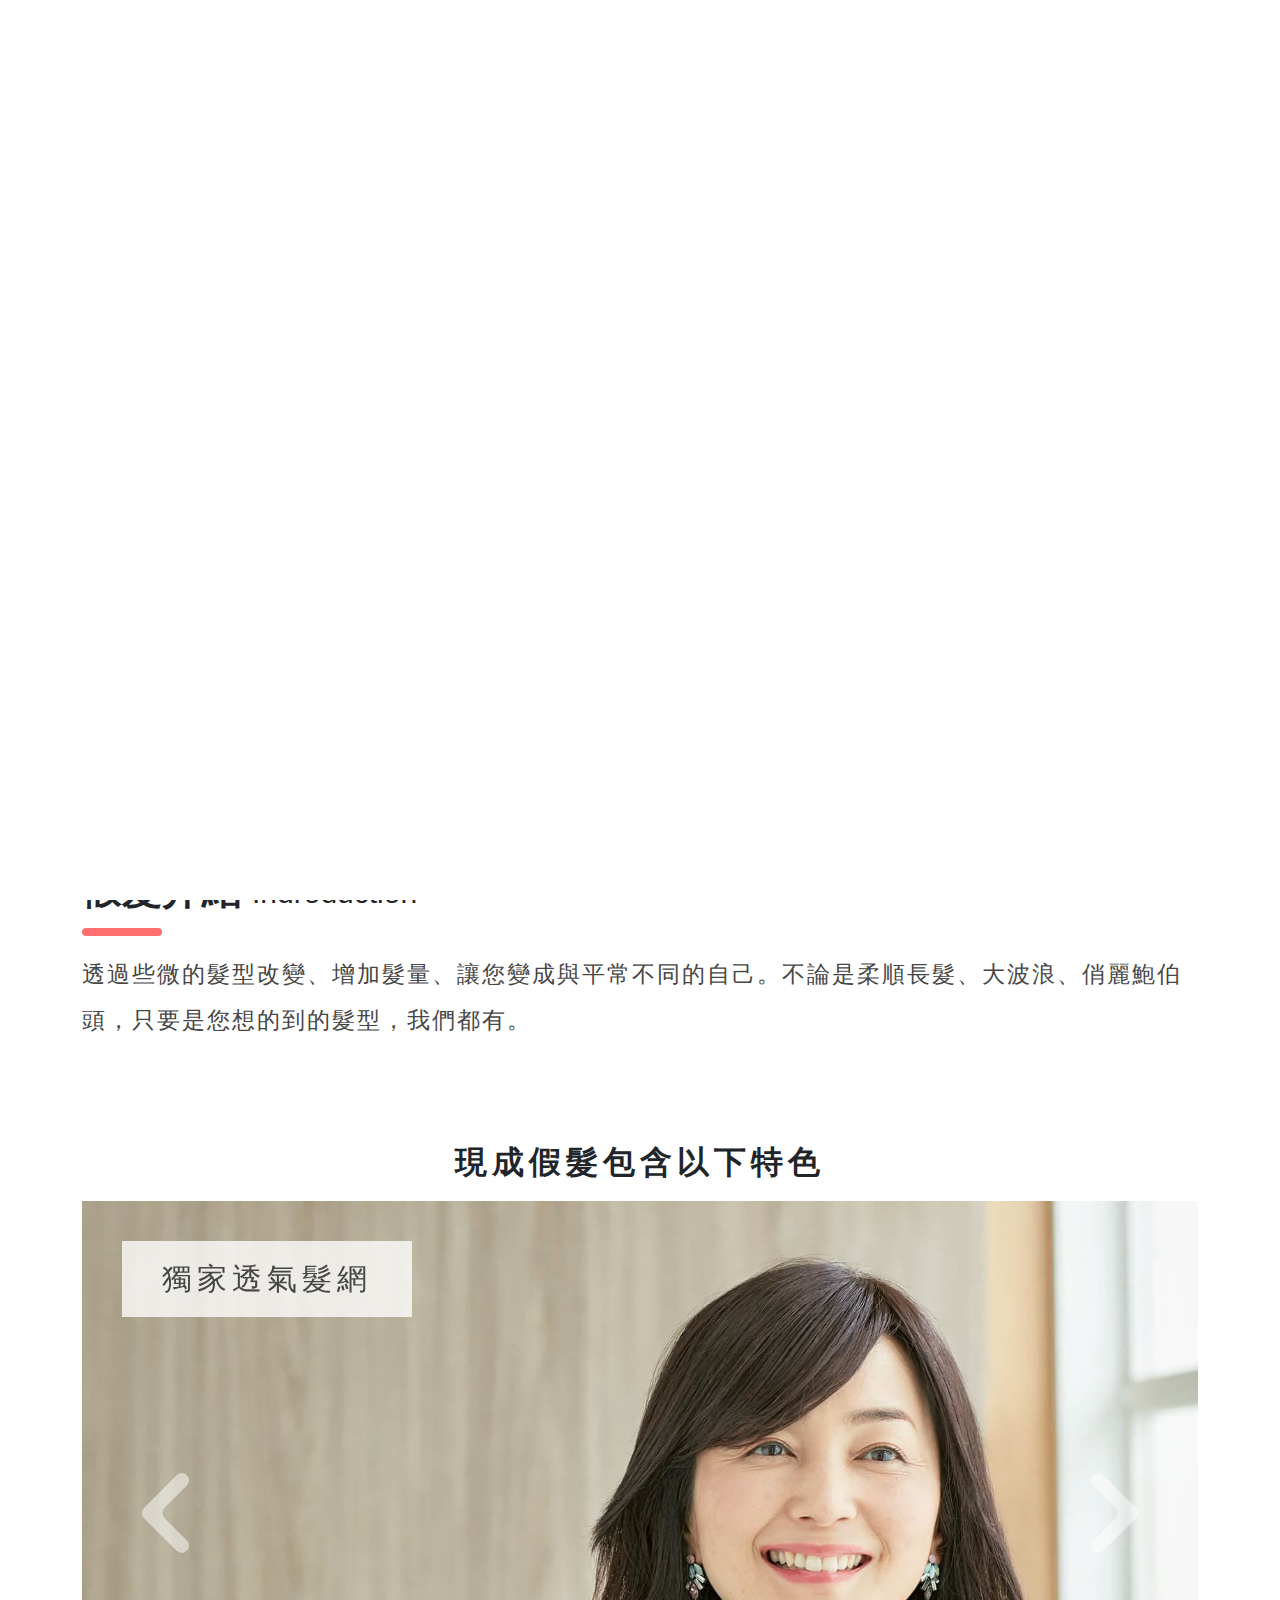
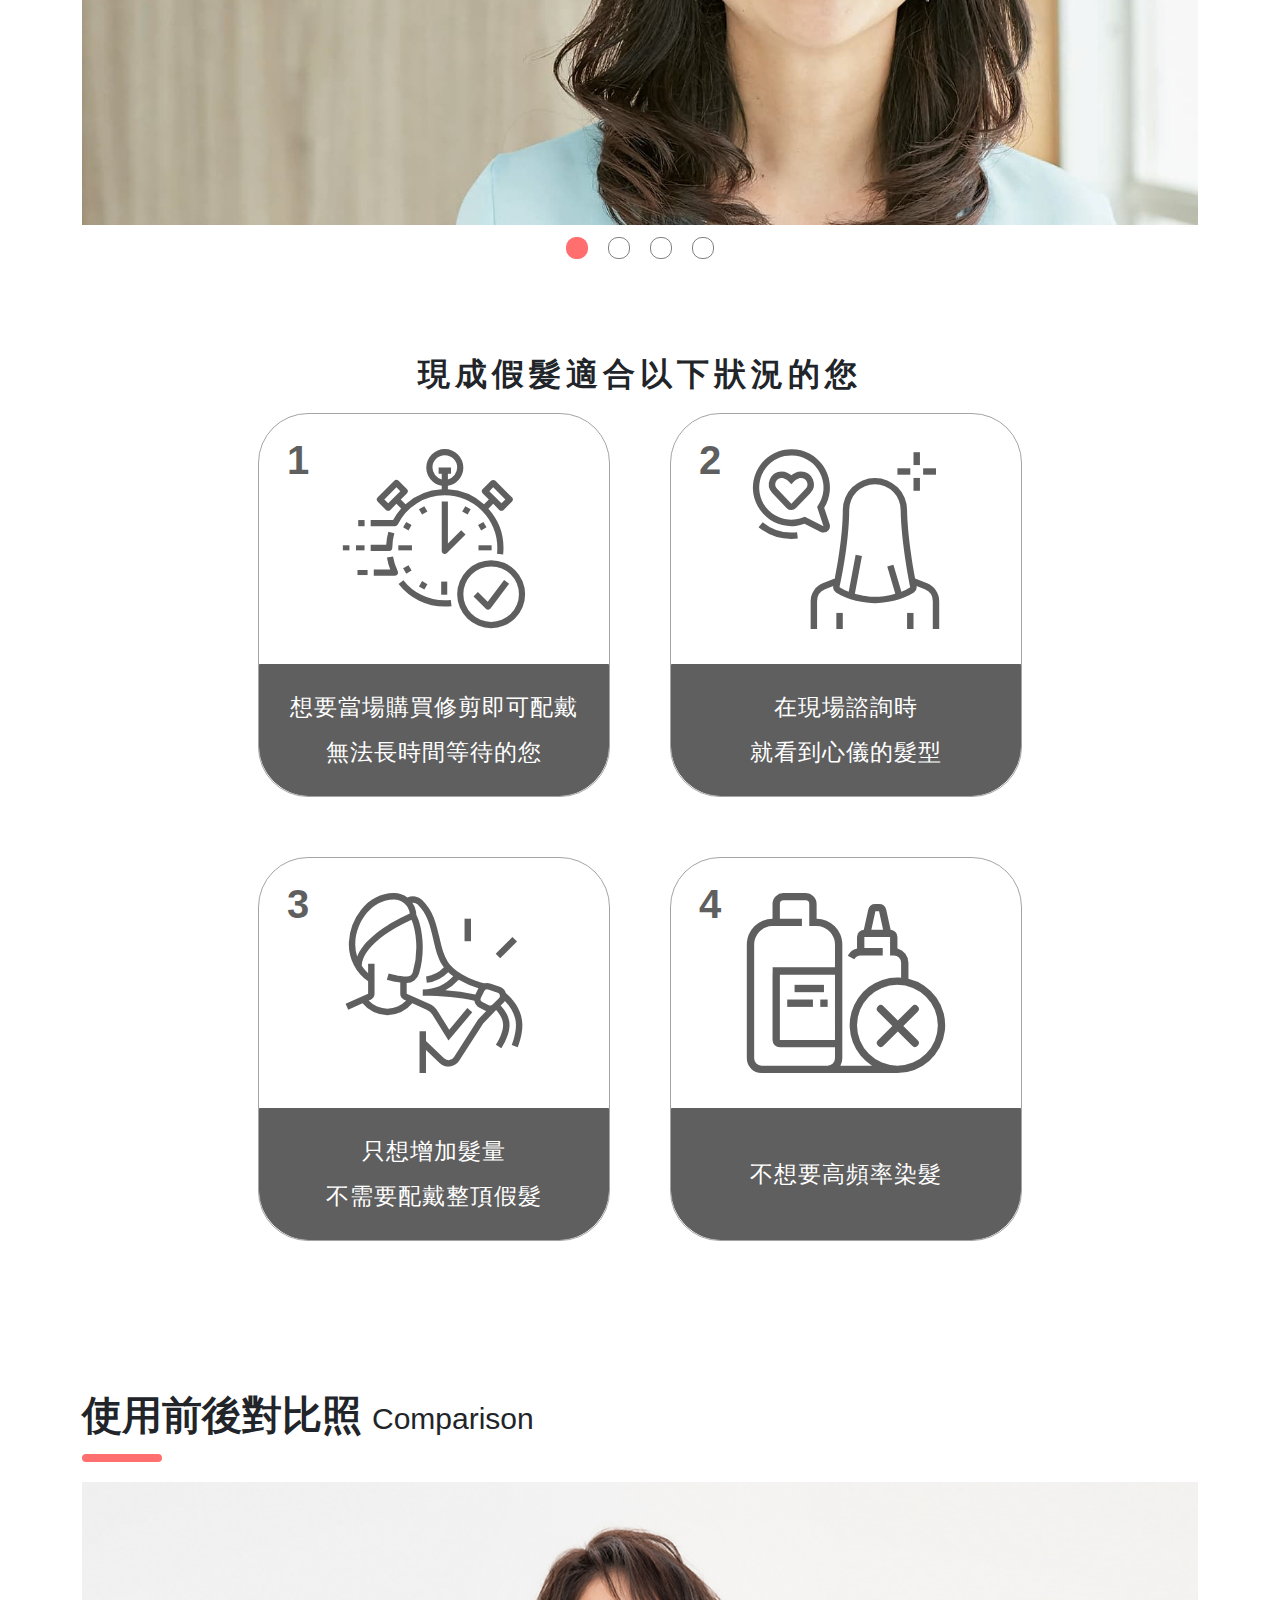
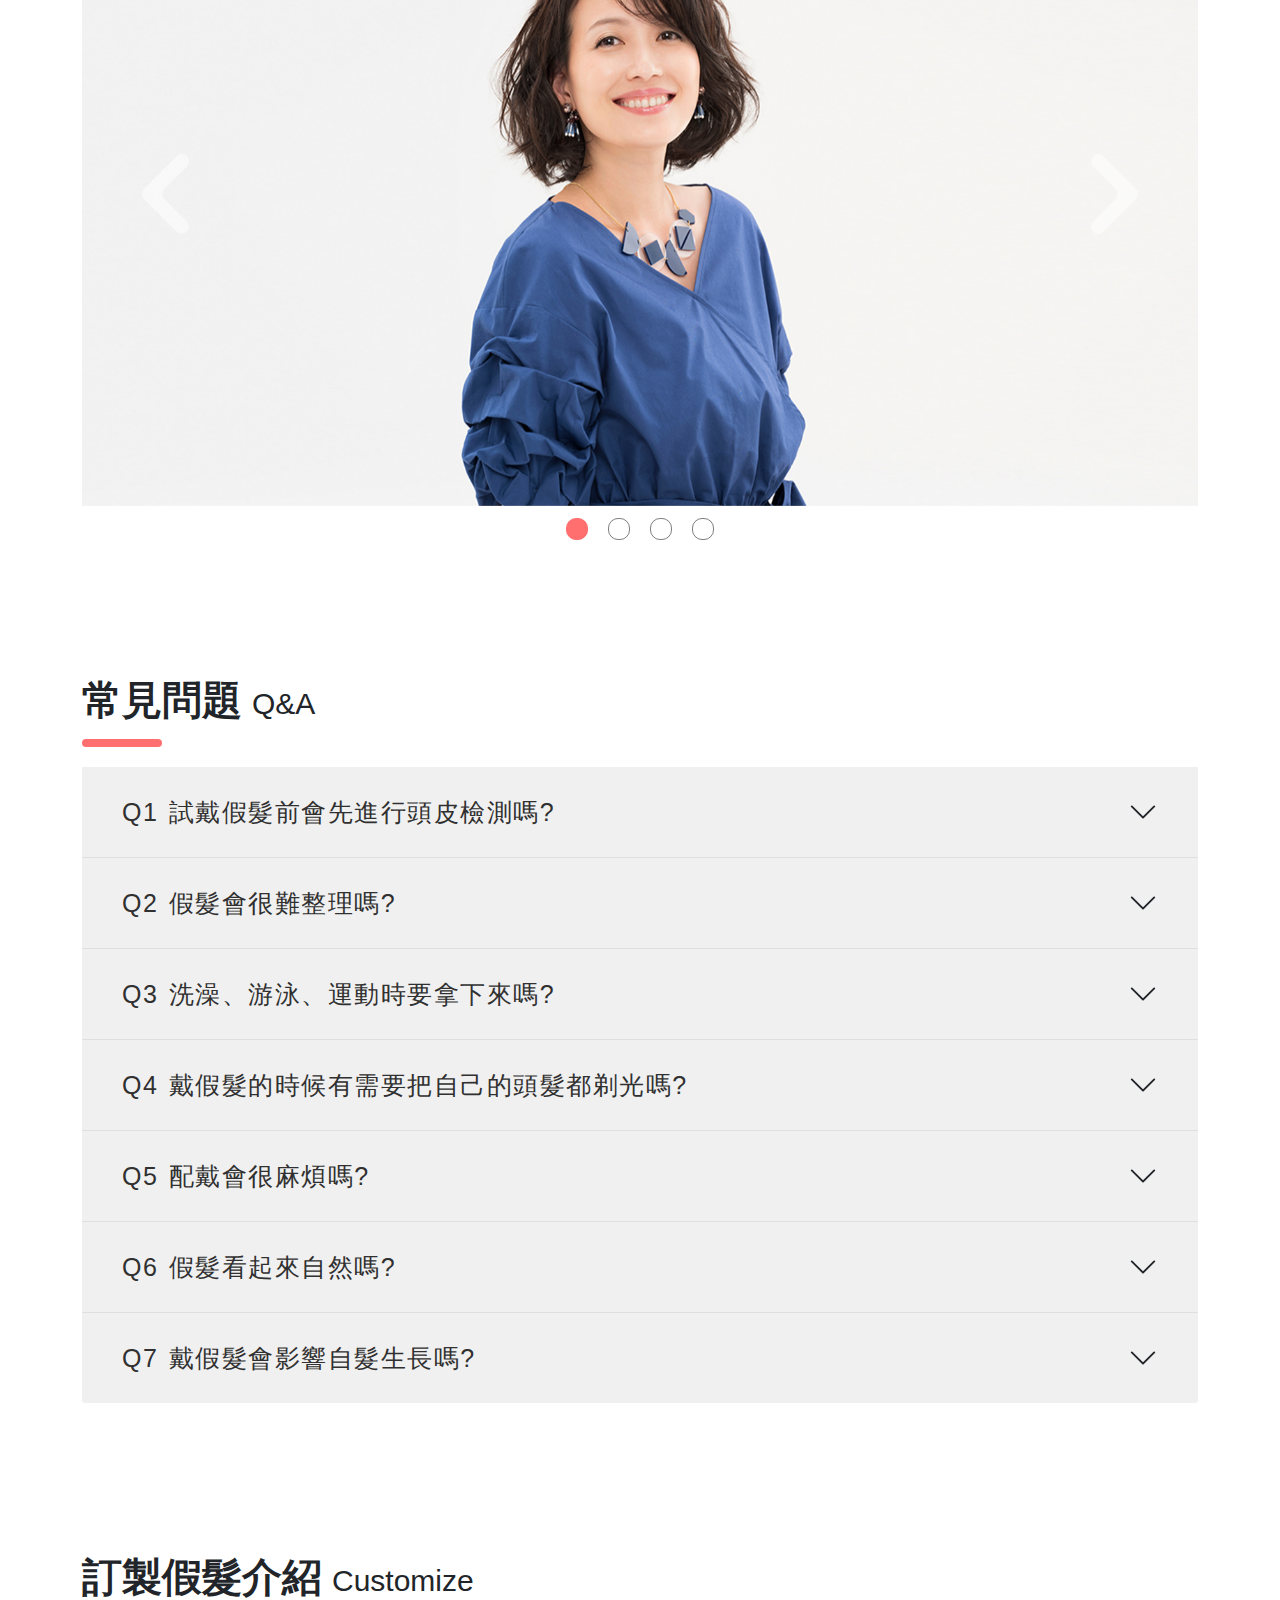
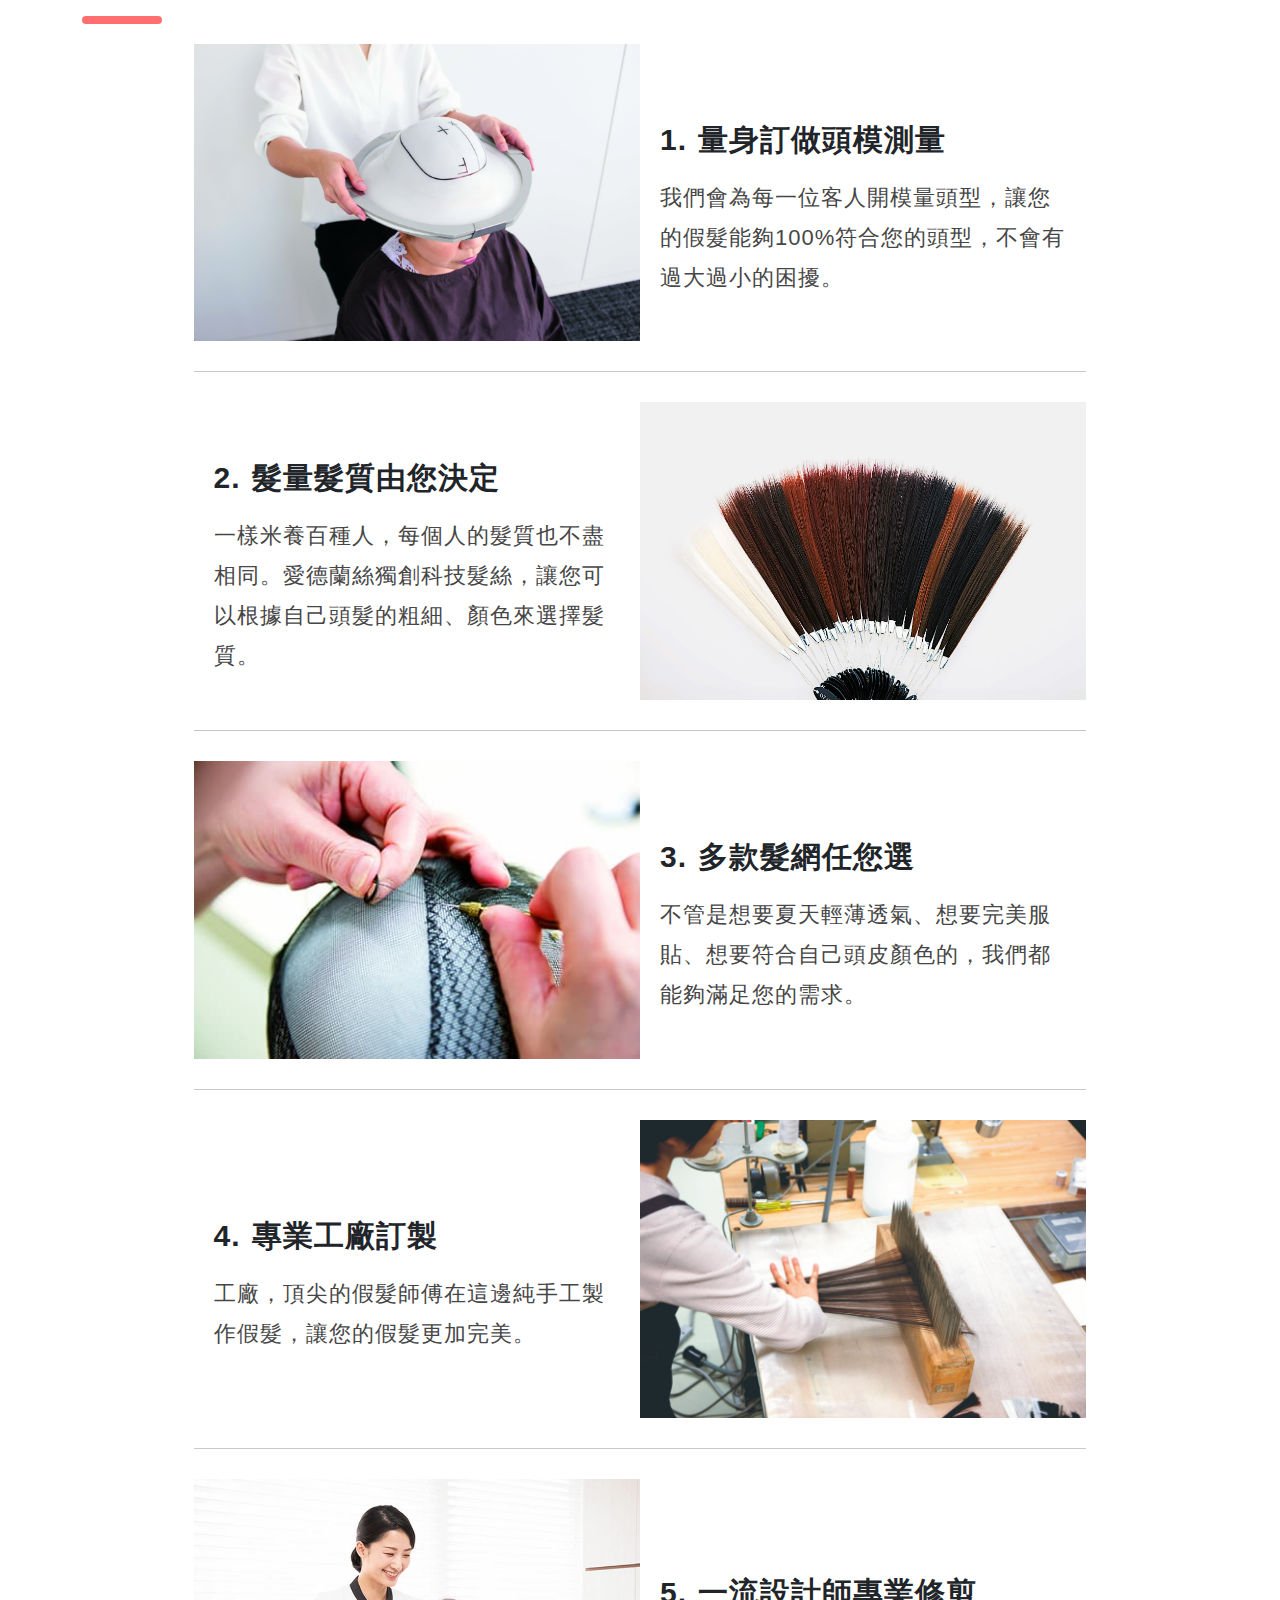
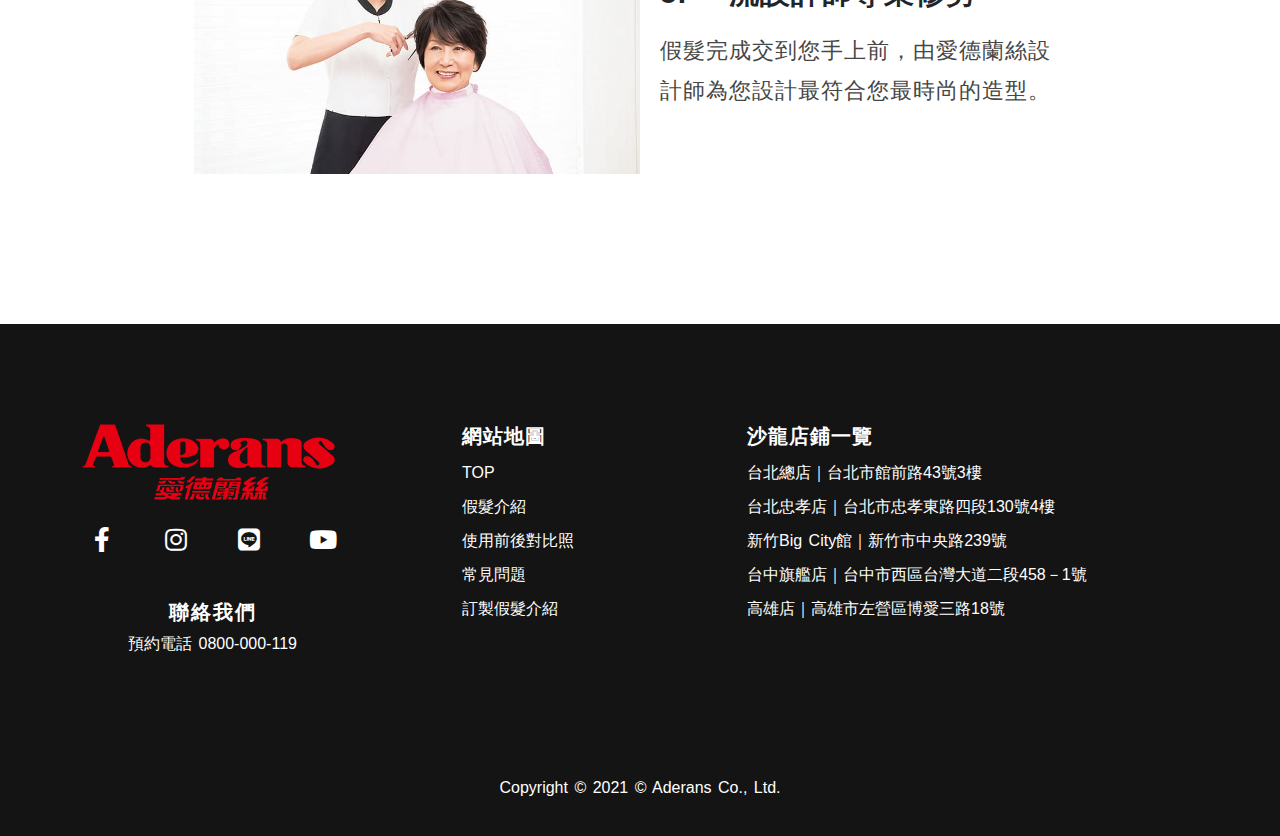
<file: ladies-wig.html>
<!DOCTYPE html>
<html lang="zh-Hant-TW">
  <head>
    <title>愛德蘭絲假髮 - 全球第一假髮品牌</title>
    <meta charset="UTF-8">
    <meta http-equiv="X-UA-Compatible" content="IE=edge">
    <meta name="viewport" content="width=device-width, initial-scale=1.0">
    <meta name="description" content="還在為您的髮型、髮量煩惱嗎？就讓愛德蘭絲來幫您吧！多款假髮造型，讓您每天都能變化出新造型，也能擁有好心情！">
    <meta property="og:title" content="愛德蘭絲專業假髮">
    <meta property="og:description" content="還在為您的髮型、髮量煩惱嗎？就讓愛德蘭絲來幫您吧！多款假髮造型，讓您每天都能變化出新造型，也能擁有好心情！">
    <meta property="og:type" content="website">
    <meta property="og:image" content="source/logo/ogimg.jpg">
    <meta property="og:image:alt" content="愛德蘭絲假髮 - 全球第一假髮品牌">
    <meta property="og:image:type" content="img/jpg">
    <meta property="og:locale" content="zh_TW">
    <meta property="og:image:height" content="1080">
    <meta property="og:image:width" content="1080">
    <link rel="stylesheet" href="https://cdnjs.cloudflare.com/ajax/libs/font-awesome/5.15.3/css/all.min.css">
    <link rel="stylesheet" href="style/all.css">
    <link rel="apple-touch-icon" sizes="180x180" href="source/logo/favicon/apple-touch-icon.png">
    <link rel="icon" type="image/png" sizes="32x32" href="source/logo/favicon//favicon-32x32.png">
    <link rel="icon" type="image/png" sizes="16x16" href="source/logo/favicon//favicon-16x16.png">
    <link rel="manifest" href="source/logo/favicon//site.webmanifest">
    <link rel="mask-icon" href="source/logo/favicon//safari-pinned-tab.svg" color="#ff4545">
    <meta name="msapplication-TileColor" content="#da532c">
    <meta name="theme-color" content="#ffffff">
  </head>
  <body> 
    <nav class="fixed-top"> 
      <div class="container d-flex justify-content-between align-items-center"><a class="logo d-none d-md-block" href="https://www.aderanstaiwan.com.tw/" target="_blank" title="前往 愛德蘭絲 台灣官網"> <img src="source/logo/index_logo.png" alt="愛德蘭斯專業假髮"></a><a class="logo d-block d-md-none" href="https://www.aderanstaiwan.com.tw/sp/" target="_blank" title="前往 愛德蘭絲 台灣官網"> <img src="source/logo/index_logo.png" alt="愛德蘭斯專業假髮"></a>
        <ul class="d-none d-lg-flex justify-content-between">
          <li> <a href="#firstView" title="回到頂端"> TOP </a></li>
          <li> <a class="nav-btn" href="#introduction" title="假髮介紹">假髮介紹</a></li>
          <li> <a class="nav-btn" href="#comparison" title="使用前後對比照">使用前後對比照</a></li>
          <li> <a class="nav-btn" href="#questionAnswer" title="常見問題">常見問題</a></li>
          <li> <a class="nav-btn" href="#customize" title="訂製假髮介紹">訂製假髮介紹</a></li>
          <li class="signup-pc"><a class="rounded-pill nav-btn" href="https://www.aderanstaiwan.com.tw/reservation_form/" target="_blank" title="立即報名預約體驗">立即預約    </a></li>
        </ul>
        <div class="mobile-menu-btn d-lg-none">
          <div class="hamburger-menu"></div>
        </div>
      </div>
      <div class="mobile-menu position-absolute w-100"><a class="w-100 d-block text-center" href="#firstView-sp" title="回到頂端">TOP </a><a class="w-100 d-block text-center" href="#introduction" title="假髮介紹">假髮介紹</a><a class="w-100 d-block text-center" href="#comparison" title="使用前後對比照">使用前後對比照</a><a class="w-100 d-block text-center" href="#questionAnswer" title="常見問題">常見問題</a><a class="w-100 d-block text-center" href="#customize" title="訂製假髮介紹">訂製假髮介紹</a><a class="w-100 d-md-block d-none text-center signup-sp" href="https://www.aderanstaiwan.com.tw/reservation_form/" target="_blank" title="立即報名體驗預約">立即預約</a><a class="w-100 d-block d-md-none text-center signup-sp" href="https://www.aderanstaiwan.com.tw/sp/reservation_form/" target="_blank" title="立即報名體驗預約">立即預約</a></div>
    </nav>
    <loading> </loading>
    <section class="loading"><img class="loadinglogo" src="source/logo/index_logo.png" alt="愛德蘭斯專業假髮"></section>
    <section class="jumbotron carousel slide carousel-fade d-none d-lg-block" id="firstView" data-bs-ride="carousel" data-bs-pause="false">
      <div class="carousel-inner">
        <div class="carousel-item active" data-bs-interval="5000"> 
          <div class="img" id="img-one-pc"></div>
          <div class="position-absolute w-50 h-100">
            <h1>愛德蘭絲假髮<br>全球第一假髮品牌</h1>
          </div>
        </div>
        <div class="carousel-item" data-bs-interval="5000"> 
          <div class="img" id="img-two-pc"></div>
          <div class="position-absolute w-50 h-100">
            <h1>愛德蘭絲假髮<br>全球第一假髮品牌</h1>
          </div>
        </div>
        <div class="carousel-item" data-bs-interval="5000"> 
          <div class="img" id="img-three-pc"></div>
          <div class="position-absolute w-50 h-100">
            <h1 class="text-white">愛德蘭絲假髮<br>全球第一假髮品牌</h1>
          </div>
        </div>
      </div>
    </section>
    <section class="jumbotron carousel slide carousel-fade d-lg-none" id="firstView-sp" data-bs-ride="carousel" data-bs-pause="false">
      <div class="carousel-inner">
        <div class="carousel-item active" data-bs-interval="5000"> 
          <div class="img" id="img-one-sp"></div>
          <div class="position-absolute">
            <h1>愛德蘭絲假髮<br>全球第一假髮品牌</h1>
          </div>
        </div>
        <div class="carousel-item" data-bs-interval="5000"> 
          <div class="img" id="img-two-sp"></div>
          <div class="position-absolute">
            <h1>愛德蘭絲假髮<br>全球第一假髮品牌</h1>
          </div>
        </div>
        <div class="carousel-item" data-bs-interval="5000"> 
          <div class="img" id="img-three-sp"></div>
          <div class="position-absolute">
            <h1>愛德蘭絲假髮<br>全球第一假髮品牌</h1>
          </div>
        </div>
      </div>
    </section>
    <section class="container" id="introduction"> 
      <div class="intro">
        <div class="title"> 
          <h3>假髮介紹<span class="d-none d-lg-inline">Indroduction </span></h3>
          <p class="d-block d-lg-none text-center">
             Indroduction</p>
        </div>
        <div class="line rounded-pill"> </div>
        <p>透過些微的髮型改變、增加髮量、讓您變成與平常不同的自己。不論是柔順長髮、大波浪、俏麗鮑伯頭，只要是您想的到的髮型，我們都有。</p>
      </div>
      <div class="img-carousel">
        <h2 class="text-center">現成假髮包含以下特色</h2>
        <div class="carousel slide" id="intro-wig" data-bs-ride="carousel">
          <div class="carousel-indicators">
            <button class="active" type="button" data-bs-target="#intro-wig" data-bs-slide-to="0" aria-current="true" aria-label="Slide 1"></button>
            <button type="button" data-bs-target="#intro-wig" data-bs-slide-to="1" aria-label="Slide 2"></button>
            <button type="button" data-bs-target="#intro-wig" data-bs-slide-to="2" aria-label="Slide 3"> </button>
            <button type="button" data-bs-target="#intro-wig" data-bs-slide-to="3" aria-label="Slide 4"> </button>
          </div>
          <div class="carousel-inner"> 
            <div class="carousel-item active"> <img class="w-100 d-none d-lg-block" src="source/default/intro/1.jpg" alt="1.獨家透氣髮網"><img class="w-100 d-lg-none" src="source/default/intro/1-sp.jpg" alt="1.獨家透氣髮網">
              <h4 class="position-absolute">獨家透氣髮網</h4>
              <div class="carousel-caption"> 
                <p>1.獨家透氣髮網，讓您配戴一整天不悶熱</p>
              </div>
            </div>
            <div class="carousel-item"> <img class="w-100 d-none d-lg-block" src="source/default/intro/2.jpg" alt="2.多種髮色"><img class="w-100 d-lg-none" src="source/default/intro/2-sp.jpg" alt="2.多種髮色">
              <h4 class="position-absolute">多種髮色</h4>
              <div class="carousel-caption"> 
                <p>2.多種髮色，不怕找不到您想要的髮色</p>
              </div>
            </div>
            <div class="carousel-item"> <img class="w-100 d-none d-lg-block" src="source/default/intro/3.jpg" alt="3.選擇自己想要的款式"><img class="w-100 d-lg-none" src="source/default/intro/3-sp.jpg" alt="3.選擇自己想要的款式">
              <h4 class="position-absolute">選擇自己想要的款式</h4>
              <div class="carousel-caption"> 
                <p>3.可針對局部造型需求或遮蓋白髮來選擇自己想要的款式</p>
              </div>
            </div>
            <div class="carousel-item"> <img class="w-100 d-none d-lg-block" src="source/default/intro/4.jpg" alt="4.打造適合您的髮型"><img class="w-100 d-lg-none" src="source/default/intro/4-sp.jpg" alt="4.打造適合您的髮型">
              <h4 class="position-absolute">打造適合您的髮型</h4>
              <div class="carousel-caption">
                <p>4.由一流設計師為您修剪出最適合您的髮型</p>
              </div>
            </div>
          </div>
          <button class="carousel-control-prev" type="button" data-bs-target="#intro-wig" data-bs-slide="prev"><span class="carousel-control-prev-icon" aria-hidden="true"></span><span class="visually-hidden">Previous</span></button>
          <button class="carousel-control-next" type="button" data-bs-target="#intro-wig" data-bs-slide="next"><span class="carousel-control-next-icon" aria-hidden="true"></span><span class="visually-hidden">Next</span></button>
        </div>
      </div>
      <div class="icon-card">
        <h2 class="text-center">現成假髮適合以下狀況的您</h2>
        <div class="d-flex justify-content-center" id="card-wrap">
          <div class="card" id="card-one">
            <div class="wrap d-flex justify-content-center align-items-center">
              <svg class="card-img-top" xmlns="http://www.w3.org/2000/svg" width="361.486" height="357" viewBox="0 0 361.486 357">
                <g id="Group_1" data-name="Group 1" transform="translate(-952.675 -3795.736)">
                  <g id="Component_3_1" data-name="Component 3 – 1" transform="translate(952.675 3795.736)">
                    <rect id="Rectangle_83" data-name="Rectangle 83" width="12" height="26" transform="translate(195 263)"></rect>
                    <rect id="Rectangle_84" data-name="Rectangle 84" width="12.256" height="12.253" transform="matrix(0.866, -0.5, 0.5, 0.866, 150.929, 119.534)"></rect>
                    <rect id="Rectangle_85" data-name="Rectangle 85" width="12.256" height="12.256" transform="matrix(0.5, -0.866, 0.866, 0.5, 119.534, 155.416)"></rect>
                    <rect id="Rectangle_86" data-name="Rectangle 86" width="27" height="10" transform="translate(110 191)"></rect>
                    <rect id="Rectangle_87" data-name="Rectangle 87" width="26" height="10" transform="translate(269 191)"></rect>
                    <rect id="Rectangle_88" data-name="Rectangle 88" width="12.252" height="12.254" transform="translate(119.538 236.706) rotate(-30.033)"></rect>
                    <rect id="Rectangle_89" data-name="Rectangle 89" width="12.253" height="12.253" transform="translate(268.108 150.922) rotate(-29.97)"></rect>
                    <rect id="Rectangle_90" data-name="Rectangle 90" width="12.25" height="12.253" transform="translate(150.935 272.583) rotate(-60.03)"></rect>
                    <rect id="Rectangle_91" data-name="Rectangle 91" width="12.254" height="12.254" transform="translate(236.708 124.009) rotate(-59.967)"></rect>
                    <path id="Path_14" data-name="Path 14" d="M232.4-195.645a67.475,67.475,0,0,0-67.4,67.4,67.475,67.475,0,0,0,67.4,67.4,67.475,67.475,0,0,0,67.4-67.4A67.475,67.475,0,0,0,232.4-195.645Zm0,122.538a55.209,55.209,0,0,1-55.142-55.142A55.209,55.209,0,0,1,232.4-183.391a55.209,55.209,0,0,1,55.142,55.142A55.209,55.209,0,0,1,232.4-73.107Z" transform="translate(61.695 416.213)"></path>
                    <path id="Path_15" data-name="Path 15" d="M198.47-145.879l-19.514-19.514-8.663,8.663L194.8-132.222a6.132,6.132,0,0,0,4.332,1.8c.141,0,.288-.006.435-.012a6.139,6.139,0,0,0,4.466-2.439l36.761-49.015-9.8-7.352Z" transform="translate(88.831 449.025)"></path>
                    <path id="Path_16" data-name="Path 16" d="M198.557-157.708l-26.3,26.3v-83.24H160v98.03a6.137,6.137,0,0,0,3.78,5.661,6.163,6.163,0,0,0,2.347.466,6.129,6.129,0,0,0,4.332-1.8l36.761-36.761Z" transform="translate(36.06 318.802)"></path>
                    <path id="Path_17" data-name="Path 17" d="M237.785-149.13a103.75,103.75,0,0,1-82.119-40.051l-9.644,7.561a115.936,115.936,0,0,0,91.762,44.745,118.147,118.147,0,0,0,13.289-.747L249.7-149.8A106.8,106.8,0,0,1,237.785-149.13Z" transform="translate(-35.598 449.348)"></path>
                    <path id="Path_18" data-name="Path 18" d="M190.708-81.873a103.67,103.67,0,0,1,93.337-57.868A104.274,104.274,0,0,1,388.2-35.585a106.475,106.475,0,0,1-.637,11.666l12.18,1.354a119.056,119.056,0,0,0,.711-13.02,115.813,115.813,0,0,0-30-77.732l9.6-9.57,11.984,11.99a6.13,6.13,0,0,0,4.331,1.789A6.13,6.13,0,0,0,400.7-110.9l16.34-16.34a6.127,6.127,0,0,0,0-8.67l-32.675-32.681a6.136,6.136,0,0,0-4.332-1.8,6.136,6.136,0,0,0-4.332,1.8l-16.34,16.34a6.127,6.127,0,0,0,0,8.67L371.39-131.55l-9.6,9.57a115.754,115.754,0,0,0-71.617-29.7v-6.991a36.8,36.8,0,0,0,30.634-36.21,36.8,36.8,0,0,0-36.761-36.761,36.8,36.8,0,0,0-36.761,36.761,36.8,36.8,0,0,0,30.634,36.21v6.887a115.64,115.64,0,0,0-71.807,29.623L196.7-131.55l12.027-12.027a6.127,6.127,0,0,0,0-8.67l-16.34-16.34a6.306,6.306,0,0,0-8.663,0l-32.675,32.681a6.127,6.127,0,0,0,0,8.67l16.34,16.34a6.13,6.13,0,0,0,4.332,1.789,6.13,6.13,0,0,0,4.332-1.789l11.984-11.99,9.466,9.435a117.236,117.236,0,0,0-16.01,22.725H137v12.254h48.218A6.129,6.129,0,0,0,190.708-81.873Zm189.327-73.713,24.011,24.011-7.677,7.677-24.011-24.017Zm-120.5-39.3a24.532,24.532,0,0,1,24.508-24.508,24.532,24.532,0,0,1,24.508,24.508,24.487,24.487,0,0,1-18.381,23.638V-182.63H296.3v-12.254H271.791v12.254h6.127v11.384A24.487,24.487,0,0,1,259.538-194.884ZM171.721-123.9l-7.677-7.677,24.011-24.011,7.677,7.671Z" transform="translate(-81.858 231.645)"></path>
                    <path id="Path_19" data-name="Path 19" d="M179.888-172.765a104.338,104.338,0,0,1,4.019-28.747l-11.782-3.376a116.338,116.338,0,0,0-4.332,26H137v12.254h36.761A6.129,6.129,0,0,0,179.888-172.765Z" transform="translate(-81.858 368.825)"></path>
                    <path id="Path_20" data-name="Path 20" d="M176.183-196.824,164.1-194.808a115.326,115.326,0,0,0,6.562,23.582L138-171.22v12.254l42.092-.006a6.127,6.127,0,0,0,5.208-2.9,6.124,6.124,0,0,0,.282-5.949A103.411,103.411,0,0,1,176.183-196.824Z" transform="translate(-76.731 410.168)"></path>
                    <rect id="Rectangle_92" data-name="Rectangle 92" width="12.637" height="12.254" transform="translate(30.443 140.918)"></rect>
                    <rect id="Rectangle_93" data-name="Rectangle 93" width="17" height="10" transform="translate(26 191)"></rect>
                    <rect id="Rectangle_94" data-name="Rectangle 94" width="20" height="10" transform="translate(29 240)"></rect>
                    <rect id="Rectangle_95" data-name="Rectangle 95" width="13" height="10" transform="translate(0 191)"></rect>
                  </g>
                </g>
              </svg>
              <div class="card-img-overlay"> 
                <div class="card-title">1 </div>
              </div>
            </div>
            <div class="card-body">
              <p class="text-center">想要當場購買修剪即可配戴<br>無法長時間等待的您</p>
            </div>
          </div>
          <div class="card" id="card-two">
            <div class="wrap d-flex justify-content-center align-items-center">
              <svg class="card-img-top" xmlns="http://www.w3.org/2000/svg" width="338.746" height="327.065" viewBox="0 0 338.746 327.065">
                <g id="Group_8" data-name="Group 8" transform="translate(-1187 -3008.473)">
                  <g id="Group_7" data-name="Group 7" transform="translate(1187 3008.473)">
                    <rect id="Rectangle_117" data-name="Rectangle 117" width="11.681" height="29.203" transform="translate(151.852 297.862)"></rect>
                    <path id="Path_28" data-name="Path 28" d="M1408.925,484.863l-21.97-8.951c-4.659-24.9-13.883-79.4-14.626-124.239a58.4,58.4,0,1,0-116.809,0c0,45.037-9.569,99.355-14.459,124.177l-22.14,9.014a34.911,34.911,0,0,0-21.806,32.446v50.46h11.68v-50.46a23.274,23.274,0,0,1,14.534-21.63l14.884-6.059a11.682,11.682,0,0,0,4.857,11.855c19.479,13.346,53.8,19.567,70.855,19.569s51.37-6.22,70.86-19.574a11.683,11.683,0,0,0,5.066-9.627,11.842,11.842,0,0,0-.221-2.23l14.884,6.064a23.277,23.277,0,0,1,14.539,21.632v50.46h11.68v-50.46A34.912,34.912,0,0,0,1408.925,484.863Zm-46.906,15.058-14.515-49.11-11.2,3.309,14.612,49.436c-13.568,3.825-27.74,5.81-36.987,5.81-9.127,0-23.046-1.932-36.444-5.659l12.866-68.581-11.481-2.154-12.591,67.111a78.112,78.112,0,0,1-16.592-8.256c.859-3.876,17.518-79.93,17.518-140.154a46.724,46.724,0,1,1,93.447.1c1.015,61.132,17.368,139.346,17.526,140.07A77.5,77.5,0,0,1,1362.019,499.921Z" transform="translate(-1091.988 -240.705)"></path>
                    <rect id="Rectangle_118" data-name="Rectangle 118" width="11.681" height="29.203" transform="translate(280.342 297.862)"></rect>
                    <rect id="Rectangle_119" data-name="Rectangle 119" width="11.681" height="23.361" transform="translate(292.023 5.841)"></rect>
                    <rect id="Rectangle_120" data-name="Rectangle 120" width="11.681" height="23.361" transform="translate(292.023 52.564)"></rect>
                    <rect id="Rectangle_121" data-name="Rectangle 121" width="23.361" height="11.681" transform="translate(309.544 35.043)"></rect>
                    <rect id="Rectangle_122" data-name="Rectangle 122" width="23.363" height="11.681" transform="translate(262.82 35.043)"></rect>
                    <path id="Path_29" data-name="Path 29" d="M1193.02,283.654c-7.369,0-13.6,3.659-17.52,6.72-3.922-3.061-10.152-6.72-17.523-6.72a23.361,23.361,0,0,0-16.832,39.562l26.016,27.022a11.9,11.9,0,0,0,8.339,3.5,11.74,11.74,0,0,0,8.415-3.58l25.938-26.943a23.361,23.361,0,0,0-16.832-39.562Zm8.416,31.461-25.871,26.949c-.023-.006-.064-.027-.075-.027s0,0,.01.021l-25.939-26.943a11.68,11.68,0,0,1,8.416-19.781c5.712,0,11.456,4.935,13.171,6.816l4.331,4.8,4.355-4.782c1.731-1.9,7.474-6.834,13.186-6.834a11.68,11.68,0,0,1,8.416,19.781Z" transform="translate(-1105.413 -242.771)"></path>
                    <path id="Path_30" data-name="Path 30" d="M1178.8,378.326a81.821,81.821,0,0,1-52.118-18.809l-7.458,8.992a93.53,93.53,0,0,0,59.576,21.5,94.7,94.7,0,0,0,11.755-.733l-1.454-11.591A82.839,82.839,0,0,1,1178.8,378.326Z" transform="translate(-1108.719 -226.474)"></path>
                    <path id="Path_31" data-name="Path 31" d="M1239.067,401.852a11.684,11.684,0,0,0,11.083-15.377l-9.852-29.554a69.969,69.969,0,1,0-35.724,29.064l29.271,14.635A11.72,11.72,0,0,0,1239.067,401.852ZM1202.678,374.2a58.424,58.424,0,1,1,26.358-21.375l-1.621,2.388,11.656,34.96L1205.127,373.2Z" transform="translate(-1110.577 -250)"></path>
                  </g>
                </g>
              </svg>
              <div class="card-img-overlay"> 
                <div class="card-title">2 </div>
              </div>
            </div>
            <div class="card-body">
              <p class="text-center">在現場諮詢時<br>就看到心儀的髮型</p>
            </div>
          </div>
        </div>
        <div class="d-flex justify-content-center">
          <div class="card" id="card-three">
            <div class="wrap d-flex justify-content-center align-items-center">
              <svg class="card-img-top" xmlns="http://www.w3.org/2000/svg" width="315" height="320.702" viewbox="0 0 315 320.702">
                <g id="Group_9" data-name="Group 9" transform="translate(-682.671 -682.692)">
                  <path id="Path_32" data-name="Path 32" d="M968.394,861.326a17.143,17.143,0,0,0-11.1-11.676l-17.177-5.726a17.214,17.214,0,0,0-9.862-.3c-8.249-2.076-48.977-13.4-65.244-38.09-7.857-11.927-11.382-27.189-15.111-43.346-5.463-23.656-11.112-48.118-30.741-67.06a22.833,22.833,0,0,0-26.38-4.3,39.871,39.871,0,0,0-24.179-8.139c-22.221,0-42.907,10.54-58.247,29.677a100.88,100.88,0,0,0-21.928,61.953,79.86,79.86,0,0,0,34.362,65.8v22.111l-40.114,17.827,4.65,10.467,25.452-11.311a57.207,57.207,0,0,0,88.743,0l25.451,11.31a22.82,22.82,0,0,1,10.139,8.819l28.867,46.324,42.351-50.611-8.785-7.35-32.206,38.488-20.507-32.91a34.232,34.232,0,0,0-15.208-13.228l-40.113-17.827V843.043a23.065,23.065,0,0,0,21.941-16.307,166.021,166.021,0,0,0,6.693-46.687c0-22.8-4.286-44.576-11.49-58.708a39.842,39.842,0,0,0-7.112-21.371,11.725,11.725,0,0,1,1.422-.1,11.443,11.443,0,0,1,8.171,3.426c17.259,16.654,22.519,39.434,27.606,61.464,3.969,17.189,7.719,33.424,16.709,47.071.754,1.144,1.553,2.258,2.384,3.351a51.8,51.8,0,0,1-31.795,16.073l1.294,11.38a63.349,63.349,0,0,0,38.209-18.93,90.541,90.541,0,0,0,8.831,7.305,74.015,74.015,0,0,1-54.2,23.484h-.032V865.95h.057c33.629,0,66.774,3.2,91.857,8.812a17.069,17.069,0,0,0,9.22,12.287l11.452,5.727c.189.1.392.163.585.251l-13.82,14.357a11.469,11.469,0,0,0-1.387,1.752l-42.475,66.033a11.457,11.457,0,0,1-17.621,2.111l-32.14-30.974V928.946H814.414v74.449h11.453v-41.18l24.193,23.315a22.911,22.911,0,0,0,35.216-4.186l42.461-66.009,23.108-24.006c6.353,7.017,12.467,16.322,12.467,26.164,0,10.179-4.339,22.216-12.9,35.778l9.687,6.112c9.731-15.42,14.665-29.514,14.665-41.89,0-13.581-7.89-25.612-15.85-34.3l5.092-5.091a17.279,17.279,0,0,0,2.47-3.15c10.411,10.35,19.74,26.235,19.74,42.544,0,14.38-4.708,28.7-7.515,35.958l10.684,4.131c3.095-8,8.285-23.849,8.285-40.089C997.671,894.552,983.246,873.117,968.394,861.326ZM768.6,694.145A28.678,28.678,0,0,1,797,719.1a320.481,320.481,0,0,0-36.236,18.968c-.257.157-.515.311-.773.469-.039.025-.077.048-.118.071h0c-22.973,14.132-47.669,33.9-56.562,57.244a68.954,68.954,0,0,1-3.434-21.534C699.876,736.4,728.1,694.145,768.6,694.145Zm33.875,129.3a11.526,11.526,0,0,1-10.968,8.139h0c-13.588,0-30.271-4.815-32.128-5.364l-3.246,10.984a163.364,163.364,0,0,0,23.926,5.045v19.975a11.464,11.464,0,0,0,6.8,10.467l3.715,1.651a45.751,45.751,0,0,1-66.849,0l3.715-1.651a11.463,11.463,0,0,0,6.8-10.467V808.682H722.785V825.56a68.562,68.562,0,0,1-11.4-13.116c1.1-27.727,35.307-52.63,57.6-65.959.17-.1.342-.206.512-.306.355-.212.7-.413,1.049-.619a315.278,315.278,0,0,1,29.625-15.323c5.308,12.534,8.514,30.993,8.514,49.813A154.371,154.371,0,0,1,802.474,823.45Zm111.39,39.977a390.316,390.316,0,0,0-53.507-7.433,85.761,85.761,0,0,0,23.757-18.623A169.833,169.833,0,0,0,919.34,852.48c-.012.023-.025.044-.037.068ZM926.4,876.807a5.738,5.738,0,0,1-2.575-7.683l5.727-11.453a5.746,5.746,0,0,1,6.942-2.883l17.18,5.727h0A5.729,5.729,0,0,1,955.907,870l-11.454,11.453a5.815,5.815,0,0,1-6.6,1.079Z"></path>
                  <rect id="Rectangle_123" data-name="Rectangle 123" width="42.266" height="11.453" transform="translate(950.045 790.943) rotate(-45)"></rect>
                  <rect id="Rectangle_124" data-name="Rectangle 124" width="11.453" height="40.088" transform="translate(894.589 728.507)"></rect>
                </g>
              </svg>
              <div class="card-img-overlay"> 
                <div class="card-title">3 </div>
              </div>
            </div>
            <div class="card-body">
              <p class="text-center">只想增加髮量<br>不需要配戴整頂假髮</p>
            </div>
          </div>
          <div class="card" id="card-four"> 
            <div class="wrap d-flex justify-content-center align-items-center">
              <svg class="card-img-top" xmlns="http://www.w3.org/2000/svg" width="338.328" height="307" viewbox="0 0 338.328 307">
                <g id="Group_10" data-name="Group 10" transform="translate(-1120.192 -1581.731)">
                  <path id="Path_33" data-name="Path 33" d="M1395.866,1728.048v-27.276a25.1,25.1,0,0,0-18.795-24.268v-19.589a12.539,12.539,0,0,0-11.589-12.482l-7.5-34.074a12.6,12.6,0,0,0-12.237-9.831h-6.266a12.6,12.6,0,0,0-12.238,9.831l-7.5,34.074a12.538,12.538,0,0,0-11.589,12.482v19.6a25.049,25.049,0,0,0-15.787,12.341l11.021,5.963a12.533,12.533,0,0,1,11.03-6.58h37.593v-12.53h-31.327v-18.8h43.858v31.326h6.266a12.545,12.545,0,0,1,12.53,12.531V1726.1c-2.071-.158-4.155-.264-6.264-.264a81.417,81.417,0,0,0-43.328,150.367H1279.7a24.868,24.868,0,0,0,3.391-12.53V1669.446a43.908,43.908,0,0,0-43.858-43.859v-25.06a18.817,18.817,0,0,0-18.8-18.8h-37.59a18.816,18.816,0,0,0-18.8,18.8v25.06h0a43.908,43.908,0,0,0-43.857,43.859v194.225a25.09,25.09,0,0,0,25.062,25.06h231.818a81.44,81.44,0,0,0,18.795-160.683Zm-50.121-115,6.9,31.334h-20.059l6.9-31.327Zm-169.164,108.021h93.979v111.273h-93.979ZM1145.254,1876.2a12.545,12.545,0,0,1-12.53-12.53V1669.446a31.362,31.362,0,0,1,31.326-31.327h50.123v-12.531h-37.592v-25.06a6.272,6.272,0,0,1,6.266-6.266h37.59a6.271,6.271,0,0,1,6.266,6.266v37.592h12.53a31.363,31.363,0,0,1,31.327,31.327v39.1H1164.25v11.026h-.2v112.777a12.545,12.545,0,0,0,12.53,12.53h93.979v18.8a12.545,12.545,0,0,1-12.53,12.53Zm231.818,0a68.918,68.918,0,1,1,68.918-68.918A69,69,0,0,1,1377.071,1876.2Z"></path>
                  <rect id="Rectangle_125" data-name="Rectangle 125" width="50.123" height="12.53" transform="translate(1201.642 1738.364)"></rect>
                  <rect id="Rectangle_126" data-name="Rectangle 126" width="12.532" height="12.53" transform="translate(1245.498 1763.425)"></rect>
                  <rect id="Rectangle_127" data-name="Rectangle 127" width="43.857" height="12.53" transform="translate(1189.111 1763.425)"></rect>
                  <path id="Path_34" data-name="Path 34" d="M1363.143,1733.459a6.622,6.622,0,0,0-9.369,0l-24.464,24.463-24.463-24.463a6.625,6.625,0,1,0-9.369,9.369l24.464,24.464-24.464,24.464a6.625,6.625,0,0,0,9.369,9.369l24.463-24.463,24.464,24.463a6.625,6.625,0,0,0,9.369-9.369l-24.463-24.464,24.463-24.464A6.625,6.625,0,0,0,1363.143,1733.459Z" transform="translate(48.45 41.307)"></path>
                </g>
              </svg>
              <div class="card-img-overlay"> 
                <div class="card-title">4 </div>
              </div>
            </div>
            <div class="card-body">
              <p class="text-center">不想要高頻率染髮</p>
            </div>
          </div>
        </div>
      </div>
    </section>
    <section class="container" id="comparison"> 
      <div class="intro" id="intro-comarison">
        <div class="title"> 
          <h3>使用前後對比照<span class="d-none d-lg-inline">Comparison</span></h3>
          <p class="d-block d-lg-none text-center">
             Comparison</p>
        </div>
        <div class="line rounded-pill"> </div>
      </div>
      <div class="img-carousel" id="com">
        <div class="carousel slide" id="intro-com" data-bs-ride="carousel">
          <div class="carousel-indicators">
            <button class="active" type="button" data-bs-target="#intro-com" data-bs-slide-to="0" aria-current="true" aria-label="Slide 1"></button>
            <button type="button" data-bs-target="#intro-com" data-bs-slide-to="1" aria-label="Slide 2"></button>
            <button type="button" data-bs-target="#intro-com" data-bs-slide-to="2" aria-label="Slide 3"> </button>
            <button type="button" data-bs-target="#intro-com" data-bs-slide-to="3" aria-label="Slide 4"> </button>
          </div>
          <div class="carousel-inner"> 
            <div class="carousel-item active"> <img class="d-block w-100" src="source/default/comparison/1.jpg" alt="使用前後對比照-1"></div>
            <div class="carousel-item"> <img class="d-block w-100" src="source/default/comparison/2.jpg" alt="使用前後對比照-2"></div>
            <div class="carousel-item"> <img class="d-block w-100" src="source/default/comparison/3.jpg" alt="使用前後對比照-3"></div>
            <div class="carousel-item"> <img class="d-block w-100" src="source/default/comparison/4.jpg" alt="使用前後對比照-4"></div>
          </div>
          <button class="carousel-control-prev" type="button" data-bs-target="#intro-com" data-bs-slide="prev"><span class="carousel-control-prev-icon" aria-hidden="true"></span><span class="visually-hidden">Previous</span></button>
          <button class="carousel-control-next" type="button" data-bs-target="#intro-com" data-bs-slide="next"><span class="carousel-control-next-icon" aria-hidden="true"></span><span class="visually-hidden">Next</span></button>
        </div>
      </div>
    </section>
    <section class="container" id="questionAnswer">
      <div class="intro" id="intro-qa">
        <div class="title"> 
          <h3>常見問題<span class="d-none d-lg-inline">Q&A </span></h3>
          <p class="d-block d-lg-none text-center">
             Q&A</p>
        </div>
        <div class="line rounded-pill"> </div>
      </div>
      <div class="accordion accordion-flush mx-auto" id="QA">
        <div class="accordion-item">
          <h3 class="accordion-header" id="Q1">
            <button class="accordion-button collapsed" type="button" data-bs-toggle="collapse" data-bs-target="#QA1" aria-expanded="false" aria-controls="QA1">Q1 試戴假髮前會先進行頭皮檢測嗎?</button>
          </h3>
          <div class="accordion-collapse collapse" id="QA1" aria-labelledby="Q1" data-bs-parent="#QA">
            <div class="accordion-body">我們在幫貴賓試戴假髮前，都會進行免費的頭皮檢測，針對貴賓的頭髮狀況給出最合適的建議。</div>
          </div>
        </div>
        <div class="accordion-item">
          <h3 class="accordion-header" id="Q2">
            <button class="accordion-button collapsed" type="button" data-bs-toggle="collapse" data-bs-target="#QA2" aria-expanded="false" aria-controls="QA2">Q2 假髮會很難整理嗎?</button>
          </h3>
          <div class="accordion-collapse collapse" id="QA2" aria-labelledby="Q2" data-bs-parent="#QA">
            <div class="accordion-body">我們是採獨家「CYBER HAIR」專利髮絲，滑順自然好整理，自己在家就能夠清潔，也可以由愛德蘭絲幫您保養清潔。</div>
          </div>
        </div>
        <div class="accordion-item">
          <h3 class="accordion-header" id="Q3">
            <button class="accordion-button collapsed" type="button" data-bs-toggle="collapse" data-bs-target="#QA3" aria-expanded="false" aria-controls="QA3">Q3 洗澡、游泳、運動時要拿下來嗎?</button>
          </h3>
          <div class="accordion-collapse collapse" id="QA3" aria-labelledby="Q3" data-bs-parent="#QA">
            <div class="accordion-body">愛德蘭絲的假髮無論洗澡、游泳、運動皆可配戴，無須摘下。</div>
          </div>
        </div>
        <div class="accordion-item">
          <h3 class="accordion-header" id="Q4">
            <button class="accordion-button collapsed" type="button" data-bs-toggle="collapse" data-bs-target="#QA4" aria-expanded="false" aria-controls="QA4">Q4 戴假髮的時候有需要把自己的頭髮都剃光嗎?</button>
          </h3>
          <div class="accordion-collapse collapse" id="QA4" aria-labelledby="Q4" data-bs-parent="#QA">
            <div class="accordion-body">完全可以保留自身頭髮，無須剃光。</div>
          </div>
        </div>
        <div class="accordion-item">
          <h3 class="accordion-header" id="Q5">
            <button class="accordion-button collapsed" type="button" data-bs-toggle="collapse" data-bs-target="#QA5" aria-expanded="false" aria-controls="QA5">Q5 配戴會很麻煩嗎?</button>
          </h3>
          <div class="accordion-collapse collapse" id="QA5" aria-labelledby="Q5" data-bs-parent="#QA">
            <div class="accordion-body">愛德蘭絲假髮配戴有分黏貼式以及夾扣式，都非常方便配戴，熟練後只需幾秒鐘即可配戴完成。</div>
          </div>
        </div>
        <div class="accordion-item">
          <h3 class="accordion-header" id="Q6">
            <button class="accordion-button collapsed" type="button" data-bs-toggle="collapse" data-bs-target="#QA6" aria-expanded="false" aria-controls="QA6">Q6 假髮看起來自然嗎?</button>
          </h3>
          <div class="accordion-collapse collapse" id="QA6" aria-labelledby="Q6" data-bs-parent="#QA">
            <div class="accordion-body">愛德蘭絲在台灣超過三十年，已累積不少忠實客人，自然程度與品質絕對是有口碑保證。</div>
          </div>
        </div>
        <div class="accordion-item">
          <h3 class="accordion-header" id="Q7">
            <button class="accordion-button collapsed" type="button" data-bs-toggle="collapse" data-bs-target="#QA7" aria-expanded="false" aria-controls="QA7">Q7 戴假髮會影響自髮生長嗎?</button>
          </h3>
          <div class="accordion-collapse collapse" id="QA7" aria-labelledby="Q7" data-bs-parent="#QA">
            <div class="accordion-body">不會的，除非原本就配戴了不適合自己的假髮或因個人清潔習慣造成的落髮。</div>
          </div>
        </div>
      </div>
    </section>
    <section class="container mb-5" id="customize">
      <div class="intro" id="intro-cus">
        <div class="title"> 
          <h3>訂製假髮介紹<span class="d-none d-lg-inline">Customize </span></h3>
          <p class="d-block d-lg-none text-center">
             Customize </p>
        </div>
        <div class="line rounded-pill"> </div>
      </div>
      <div class="d-flex justify-content-center">
        <div class="d-flex align-items-center"><img src="source/default/customize/1.jpg" alt="量身訂做頭模測量">
          <div class="d-block"> 
            <h3>1. 量身訂做頭模測量</h3>
            <p>我們會為每一位客人開模量頭型，讓您的假髮能夠100%符合您的頭型，不會有過大過小的困擾。</p>
          </div>
        </div>
      </div>
      <hr>
      <div class="d-flex justify-content-center">
        <div class="d-flex align-items-center" id="reverse">
          <div class="d-block"> 
            <h3>2. 髮量髮質由您決定</h3>
            <p>一樣米養百種人，每個人的髮質也不盡相同。愛德蘭絲獨創科技髮絲，讓您可以根據自己頭髮的粗細、顏色來選擇髮質。</p>
          </div><img src="source/default/customize/2.jpg" alt="髮量髮質由您決定">
        </div>
      </div>
      <hr>
      <div class="d-flex justify-content-center">
        <div class="d-flex align-items-center"><img src="source/default/customize/3.jpg" alt="多款髮網任您選">
          <div class="d-block"> 
            <h3>3. 多款髮網任您選</h3>
            <p>不管是想要夏天輕薄透氣、想要完美服貼、想要符合自己頭皮顏色的，我們都能夠滿足您的需求。</p>
          </div>
        </div>
      </div>
      <hr>
      <div class="d-flex justify-content-center">
        <div class="d-flex align-items-center" id="reverse">
          <div class="d-block"> 
            <h3>4. 專業工廠訂製</h3>
            <p>工廠，頂尖的假髮師傅在這邊純手工製作假髮，讓您的假髮更加完美。</p>
          </div><img src="source/default/customize/4.jpg" alt="專業工廠訂製">
        </div>
      </div>
      <hr>
      <div class="d-flex justify-content-center">
        <div class="d-flex align-items-center"><img src="source/default/customize/5.jpg" alt="一流設計師專業修剪">
          <div class="d-block"> 
            <h3>5. 一流設計師專業修剪</h3>
            <p>假髮完成交到您手上前，由愛德蘭絲設計師為您設計最符合您最時尚的造型。</p>
          </div>
        </div>
      </div>
    </section>
    <footer>
      <div class="container">
        <div class="row footer_content justify-content-between">
          <div class="footer_list col-lg-3"><a class="img d-none d-md-inline" href="https://www.aderanstaiwan.com.tw/" target="_blank" title="前往 愛德蘭絲 台灣官網"> <img src="source/logo/index_logo.png" alt="愛德蘭斯專業假髮"></a><a class="img d-inline d-md-none" href="https://www.aderanstaiwan.com.tw/sp/" target="_blank" title="前往 愛德蘭絲 台灣官網"> <img src="source/logo/index_logo.png" alt="愛德蘭斯專業假髮"></a>
            <ul class="social w-100 d-flex">
              <li><a class="fab fa-facebook-f" href="https://www.facebook.com/Aderanstaiwan/" target="_blank" title="愛德蘭絲Facebook官方帳號"></a></li>
              <li><a class="fab fa-instagram" href="https://www.instagram.com/aderanstaiwan/" target="_blank" title="愛德蘭絲Instagram官方帳號"></a></li>
              <li><a class="fab fa-line" href="https://line.me/ti/p/ROrGOC8dbN" target="_blank" title="愛德蘭絲LINE官方帳號"> </a></li>
              <li> <a class="fab fa-youtube" href="https://www.youtube.com/channel/UCTXN-o9JFlIRalNJ_2w4Hyw" target="_blank" title="愛德蘭絲Youtube官方帳號"></a></li>
            </ul>
            <div class="contact"> 
              <h4>聯絡我們</h4><a class="d-block" href="tel:0800-000-119" title="歡迎來電詢問">預約電話 0800-000-119</a>
            </div>
            <hr class="d-lg-none d-block">
          </div>
          <div class="footer_list col-lg-3 offset-lg-1 nav-map">
            <h4>網站地圖</h4>
            <ul>
              <li><a href="#firstView" title="回到頂端">TOP</a></li>
              <li><a href="#introduction" title="假髮介紹">假髮介紹</a></li>
              <li><a href="#comparison" title="使用前後對比照">使用前後對比照</a></li>
              <li><a href="#questionAnswer" title="常見問題">常見問題</a></li>
              <li><a href="#customize" title="訂製假髮介紹">訂製假髮介紹</a></li>
            </ul>
            <hr class="d-lg-none d-block">
          </div>
          <div class="footer_list col-lg-5 store">
            <h4>沙龍店鋪一覽</h4>
            <ul>
              <li><a href="https://goo.gl/maps/rcKHv65zE8yMxdm47" target="_blank" title="查看 台北總店 位置">台北總店｜台北市館前路43號3樓</a></li>
              <li><a href="https://goo.gl/maps/ZbRiXdasE4LTvEfK9" target="_blank" title="查看 台北忠孝店 位置">台北忠孝店｜台北市忠孝東路四段130號4樓</a></li>
              <li><a href="https://goo.gl/maps/zKhgd82yyBcMH4tk8" target="_blank" title="查看 新竹Big City館 位置">新竹Big City館｜新竹市中央路239號</a></li>
              <li><a href="https://goo.gl/maps/6LJrodMMvs6fKTJ77" target="_blank" title="查看 台中旗艦店 位置">台中旗艦店｜台中市西區台灣大道二段458－1號</a></li>
              <li><a href="https://goo.gl/maps/9TykMTUzjDkb27pr7" target="_blank" title="查看 高雄店 位置">高雄店｜高雄市左營區博愛三路18號</a></li>
            </ul>
          </div>
        </div>
      </div>
      <div class="copyright text-center">
        <p>Copyright © 2021 © Aderans Co., Ltd. </p>
      </div>
    </footer><a class="reservation_btn rounded-circle d-none d-md-block" href="https://www.aderanstaiwan.com.tw/reservation_form/" target="_blank" title="立即報名預約體驗">
      <svg id="Component_5_1" data-name="Component 5 – 1" xmlns="http://www.w3.org/2000/svg" width="245" height="245" viewBox="0 0 245 245">
        <g id="Ellipse_32" data-name="Ellipse 32" fill="none" stroke="#fff" stroke-width="7">
          <circle cx="122.5" cy="122.5" r="122.5" stroke="none"></circle>
          <circle cx="122.5" cy="122.5" r="119" fill="none"></circle>
        </g>
        <text id="體驗預約" transform="translate(56.689 200.15)" fill="#fff" font-size="30" font-family="NotoSansCJKjp-Black, Noto Sans CJK JP" font-weight="800" letter-spacing="0.1em">
          <tspan x="0" y="0">體驗預約</tspan>
        </text>
        <g id="Group_26" data-name="Group 26" transform="translate(63.438 34.757)">
          <g id="Group_25" data-name="Group 25">
            <path id="Path_38" data-name="Path 38" d="M337.049,1162.637a9.007,9.007,0,0,0-12.722,0l-27.6,27.6A2.489,2.489,0,0,0,296,1192v15.332a2.491,2.491,0,0,0,2.491,2.491h15.333a2.491,2.491,0,0,0,1.761-.73l27.6-27.6a9,9,0,0,0,0-12.722Zm-3.523,3.523,6.133,6.133a4.015,4.015,0,0,1,0,5.678l-1.122,1.121-11.81-11.81,1.121-1.122A4.019,4.019,0,0,1,333.527,1166.16Zm-20.735,38.678h-11.81v-11.81l22.224-22.224,4.143,4.143-18.166,18.166a2.491,2.491,0,0,0,3.523,3.522l18.165-18.165,4.144,4.143Z" transform="translate(-226.256 -1125.131)" fill="#fff"></path>
            <path id="Path_39" data-name="Path 39" d="M298.653,1104H226.418A22.443,22.443,0,0,0,204,1126.418v64.762a2.491,2.491,0,1,0,4.982,0v-64.762a17.456,17.456,0,0,1,17.436-17.436h62.3a12.373,12.373,0,0,0-2.514,7.473v17.436a2.491,2.491,0,1,0,4.982,0v-9.964h17.436a2.491,2.491,0,0,0,2.491-2.491v-4.982A12.468,12.468,0,0,0,298.653,1104Zm7.473,14.945H291.18v-2.491a7.473,7.473,0,0,1,14.945,0Z" transform="translate(-191.546 -1104)" fill="#fff"></path>
            <path id="Path_40" data-name="Path 40" d="M281.143,1244a2.491,2.491,0,0,0-2.491,2.491v17.436a7.473,7.473,0,1,1-14.945,0v-4.982a2.491,2.491,0,0,0-2.491-2.491H186.491a2.491,2.491,0,0,0-2.491,2.491,17.456,17.456,0,0,0,17.436,17.436H271.18a12.469,12.469,0,0,0,12.454-12.454v-17.436A2.491,2.491,0,0,0,281.143,1244Zm-79.707,27.4a12.476,12.476,0,0,1-12.2-9.963h69.494v2.491a12.393,12.393,0,0,0,2.5,7.473Z" transform="translate(-184 -1156.82)" fill="#fff"></path>
            <path id="Path_41" data-name="Path 41" d="M291.4,1160.982a2.491,2.491,0,1,0,0-4.982H266.491a2.491,2.491,0,1,0,0,4.982Z" transform="translate(-214.183 -1123.619)" fill="#fff"></path>
            <path id="Path_42" data-name="Path 42" d="M236,1186.491a2.491,2.491,0,0,0,2.491,2.491h32.381a2.491,2.491,0,1,0,0-4.982H238.491A2.491,2.491,0,0,0,236,1186.491Z" transform="translate(-203.619 -1134.183)" fill="#fff"></path>
            <path id="Path_43" data-name="Path 43" d="M238.491,1220.982h22.418a2.491,2.491,0,1,0,0-4.982H238.491a2.491,2.491,0,1,0,0,4.982Z" transform="translate(-203.619 -1146.256)" fill="#fff"></path>
          </g>
        </g>
      </svg></a><a class="reservation_btn rounded-circle d-md-none" href="https://www.aderanstaiwan.com.tw/sp/reservation_form/" target="_blank" title="立即報名預約體驗">
      <svg id="Component_5_1" data-name="Component 5 – 1" xmlns="http://www.w3.org/2000/svg" width="245" height="245" viewBox="0 0 245 245">
        <g id="Ellipse_32" data-name="Ellipse 32" fill="none" stroke="#fff" stroke-width="7">
          <circle cx="122.5" cy="122.5" r="122.5" stroke="none"></circle>
          <circle cx="122.5" cy="122.5" r="119" fill="none"></circle>
        </g>
        <text id="體驗預約" transform="translate(56.689 200.15)" fill="#fff" font-size="30" font-family="NotoSansCJKjp-Black, Noto Sans CJK JP" font-weight="800" letter-spacing="0.1em">
          <tspan x="0" y="0">體驗預約</tspan>
        </text>
        <g id="Group_26" data-name="Group 26" transform="translate(63.438 34.757)">
          <g id="Group_25" data-name="Group 25">
            <path id="Path_38" data-name="Path 38" d="M337.049,1162.637a9.007,9.007,0,0,0-12.722,0l-27.6,27.6A2.489,2.489,0,0,0,296,1192v15.332a2.491,2.491,0,0,0,2.491,2.491h15.333a2.491,2.491,0,0,0,1.761-.73l27.6-27.6a9,9,0,0,0,0-12.722Zm-3.523,3.523,6.133,6.133a4.015,4.015,0,0,1,0,5.678l-1.122,1.121-11.81-11.81,1.121-1.122A4.019,4.019,0,0,1,333.527,1166.16Zm-20.735,38.678h-11.81v-11.81l22.224-22.224,4.143,4.143-18.166,18.166a2.491,2.491,0,0,0,3.523,3.522l18.165-18.165,4.144,4.143Z" transform="translate(-226.256 -1125.131)" fill="#fff"></path>
            <path id="Path_39" data-name="Path 39" d="M298.653,1104H226.418A22.443,22.443,0,0,0,204,1126.418v64.762a2.491,2.491,0,1,0,4.982,0v-64.762a17.456,17.456,0,0,1,17.436-17.436h62.3a12.373,12.373,0,0,0-2.514,7.473v17.436a2.491,2.491,0,1,0,4.982,0v-9.964h17.436a2.491,2.491,0,0,0,2.491-2.491v-4.982A12.468,12.468,0,0,0,298.653,1104Zm7.473,14.945H291.18v-2.491a7.473,7.473,0,0,1,14.945,0Z" transform="translate(-191.546 -1104)" fill="#fff"></path>
            <path id="Path_40" data-name="Path 40" d="M281.143,1244a2.491,2.491,0,0,0-2.491,2.491v17.436a7.473,7.473,0,1,1-14.945,0v-4.982a2.491,2.491,0,0,0-2.491-2.491H186.491a2.491,2.491,0,0,0-2.491,2.491,17.456,17.456,0,0,0,17.436,17.436H271.18a12.469,12.469,0,0,0,12.454-12.454v-17.436A2.491,2.491,0,0,0,281.143,1244Zm-79.707,27.4a12.476,12.476,0,0,1-12.2-9.963h69.494v2.491a12.393,12.393,0,0,0,2.5,7.473Z" transform="translate(-184 -1156.82)" fill="#fff"></path>
            <path id="Path_41" data-name="Path 41" d="M291.4,1160.982a2.491,2.491,0,1,0,0-4.982H266.491a2.491,2.491,0,1,0,0,4.982Z" transform="translate(-214.183 -1123.619)" fill="#fff"></path>
            <path id="Path_42" data-name="Path 42" d="M236,1186.491a2.491,2.491,0,0,0,2.491,2.491h32.381a2.491,2.491,0,1,0,0-4.982H238.491A2.491,2.491,0,0,0,236,1186.491Z" transform="translate(-203.619 -1134.183)" fill="#fff"></path>
            <path id="Path_43" data-name="Path 43" d="M238.491,1220.982h22.418a2.491,2.491,0,1,0,0-4.982H238.491a2.491,2.491,0,1,0,0,4.982Z" transform="translate(-203.619 -1146.256)" fill="#fff"></path>
          </g>
        </g>
      </svg></a>
  </body>
  <script src="https://code.jquery.com/jquery-3.6.0.min.js" integrity="sha256-/xUj+3OJU5yExlq6GSYGSHk7tPXikynS7ogEvDej/m4=" crossorigin="anonymous"></script>
  <script src="js/bootstrap.min.js"> </script>
  <script src="js/all.js"></script>
</html>
</file>
